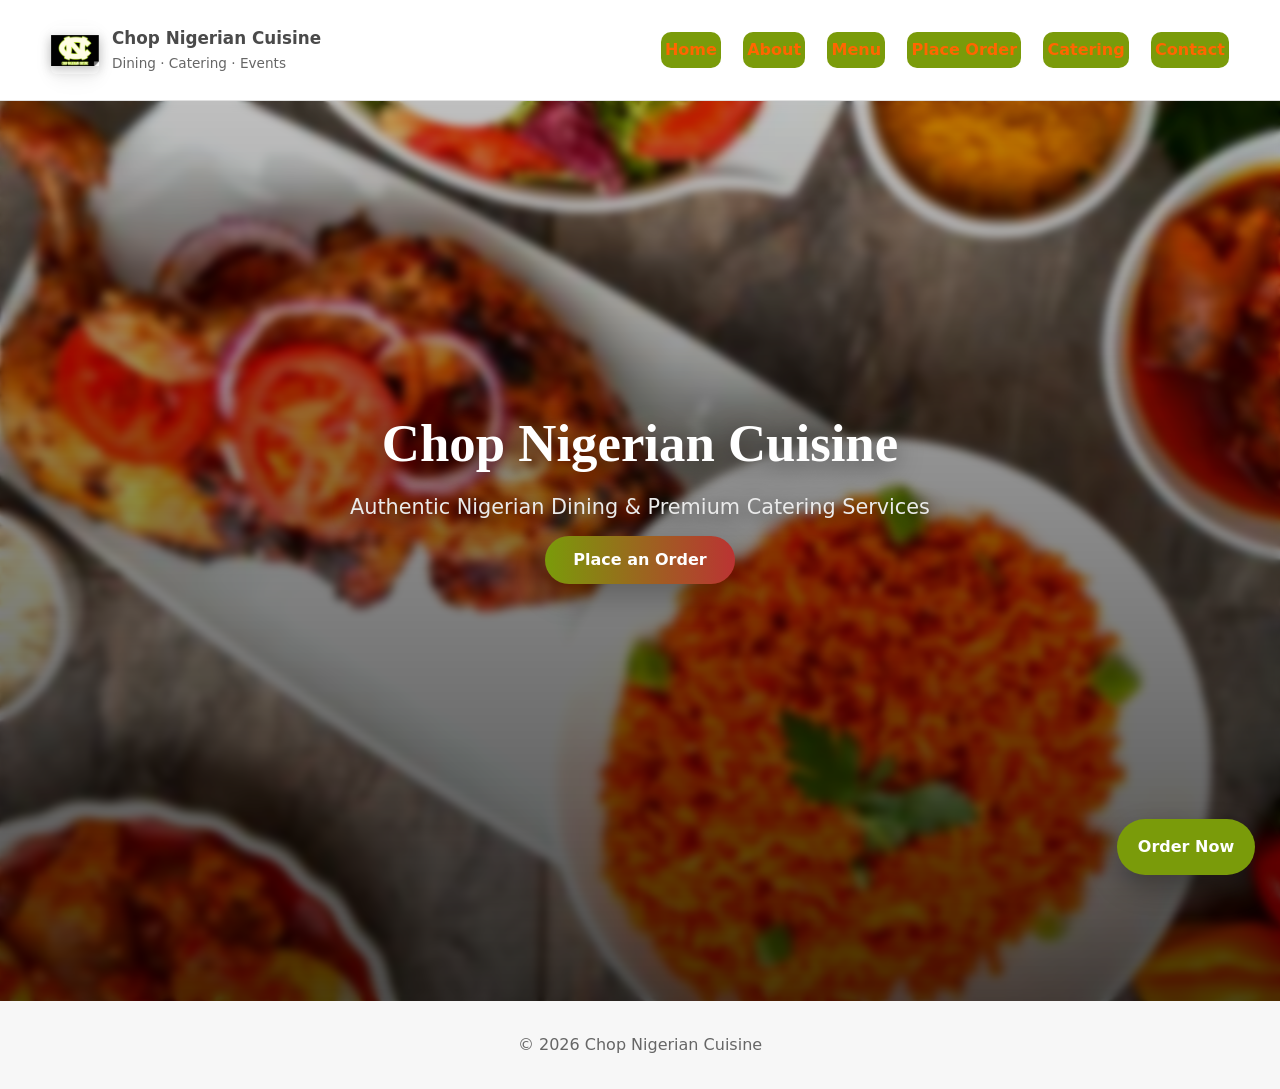
<file: Index.html>
<!doctype html>
<html lang="en">
<head>
  <meta charset="UTF-8" />
  <meta name="viewport" content="width=device-width, initial-scale=1.0" />
  <title>Chop Nigerian Cuisine</title>
  <link rel="stylesheet" href="style.css" />
</head>
<body>

<!-- HEADER -->
<header class="site-header">
  <div class="container">

    <a class="brand" href="index.html">
      <img 
        src="images/Stock6.png" 
        alt="Chop Nigerian Cuisine Logo"
        class="nav-logo"
      />
      <div class="brand-text">
        <strong>Chop Nigerian Cuisine</strong>
        <span>Dining · Catering · Events</span>
      </div>
    </a>

    <nav class="main-nav">
      <a class="nav-link active" href="index.html">Home</a>
      <a class="nav-link" href="about.html">About</a>
      <a class="nav-link" href="menu.html">Menu</a>
      <a class="nav-link" href="order.html">Place Order</a>
      <a class="nav-link" href="catering.html">Catering</a>
      <a class="nav-link" href="contact.html">Contact</a>
    </nav>
  </div>
</header>
<!-- ============================
     HERO SECTION WITH IMAGE TAG
============================= -->

<section class="hero-section">

  <!-- ⭐ THIS IS THE IMAGE TAG YOU REQUESTED -->
  <img
    src="images/stock3.webp"
    alt="Chop Nigerian Cuisine Food Image"
    class="hero-img"
  />

  <!-- Dark overlay -->
  <div class="hero-overlay"></div>

  <!-- Hero text / content -->
  <div class="hero-content container">
    <h1 class="title fade-in">Chop Nigerian Cuisine</h1>
    <p class="subtitle fade-in-delay">
      Authentic Nigerian Dining & Premium Catering Services
    </p>
    <a href="order.html" class="btn fade-in-btn">Place an Order</a>
  </div>

</section>

<!-- Floating button -->
<div class="fab" id="fab">Order Now</div>

<footer class="site-footer">
  <div class="container">
    © <span id="year"></span> Chop Nigerian Cuisine
  </div>
</footer>
<script src="script.js"></script>
</body>
</html>
</file>
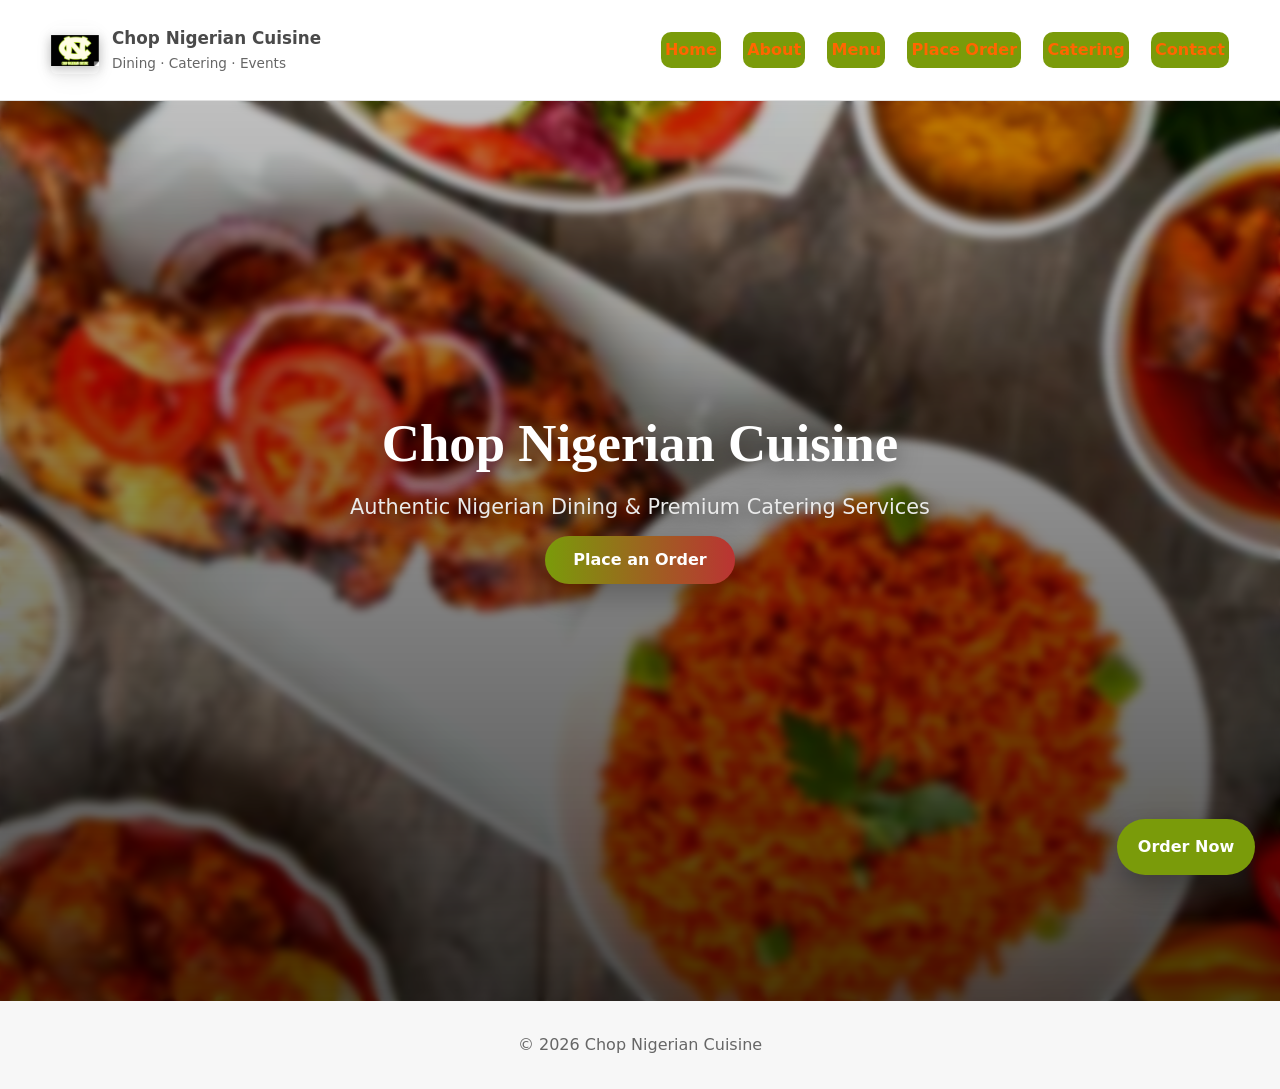
<file: index.html>
<!doctype html>
<html lang="en">
<head>
  <meta charset="UTF-8" />
  <meta name="viewport" content="width=device-width, initial-scale=1.0" />
  <title>Chop Nigerian Cuisine</title>
  <link rel="stylesheet" href="style.css" />
</head>
<body>

<!-- HEADER -->
<header class="site-header">
  <div class="container">

    <a class="brand" href="index.html">
      <img 
        src="images/Stock6.png" 
        alt="Chop Nigerian Cuisine Logo"
        class="nav-logo"
      />
      <div class="brand-text">
        <strong>Chop Nigerian Cuisine</strong>
        <span>Dining · Catering · Events</span>
      </div>
    </a>

     <!-- Hamburger button for mobile -->
    <button id="nav-toggle" class="nav-toggle">
      <span></span>
      <span></span>
      <span></span>
    </button>
    
    <nav class="main-nav">
      <a class="nav-link active" href="index.html">Home</a>
      <a class="nav-link" href="about.html">About</a>
      <a class="nav-link" href="menu.html">Menu</a>
      <a class="nav-link" href="order.html">Place Order</a>
      <a class="nav-link" href="catering.html">Catering</a>
      <a class="nav-link" href="contact.html">Contact</a>
    </nav>
  </div>
</header>
<!-- ============================
     HERO SECTION WITH IMAGE TAG
============================= -->

<section class="hero-section">

  <!-- ⭐ THIS IS THE IMAGE TAG YOU REQUESTED -->
  <img
    src="images/stock3.webp"
    alt="Chop Nigerian Cuisine Food Image"
    class="hero-img"
  />

  <!-- Dark overlay -->
  <div class="hero-overlay"></div>

  <!-- Hero text / content -->
  <div class="hero-content container">
    <h1 class="title fade-in">Chop Nigerian Cuisine</h1>
    <p class="subtitle fade-in-delay">
      Authentic Nigerian Dining & Premium Catering Services
    </p>
    <a href="order.html" class="btn fade-in-btn">Place an Order</a>
  </div>

</section>

<!-- Floating button -->
<div class="fab" id="fab">Order Now</div>

<footer class="site-footer">
  <div class="container">
    © <span id="year"></span> Chop Nigerian Cuisine
  </div>
</footer>
<script src="script.js"></script>
</body>
</html>
</file>
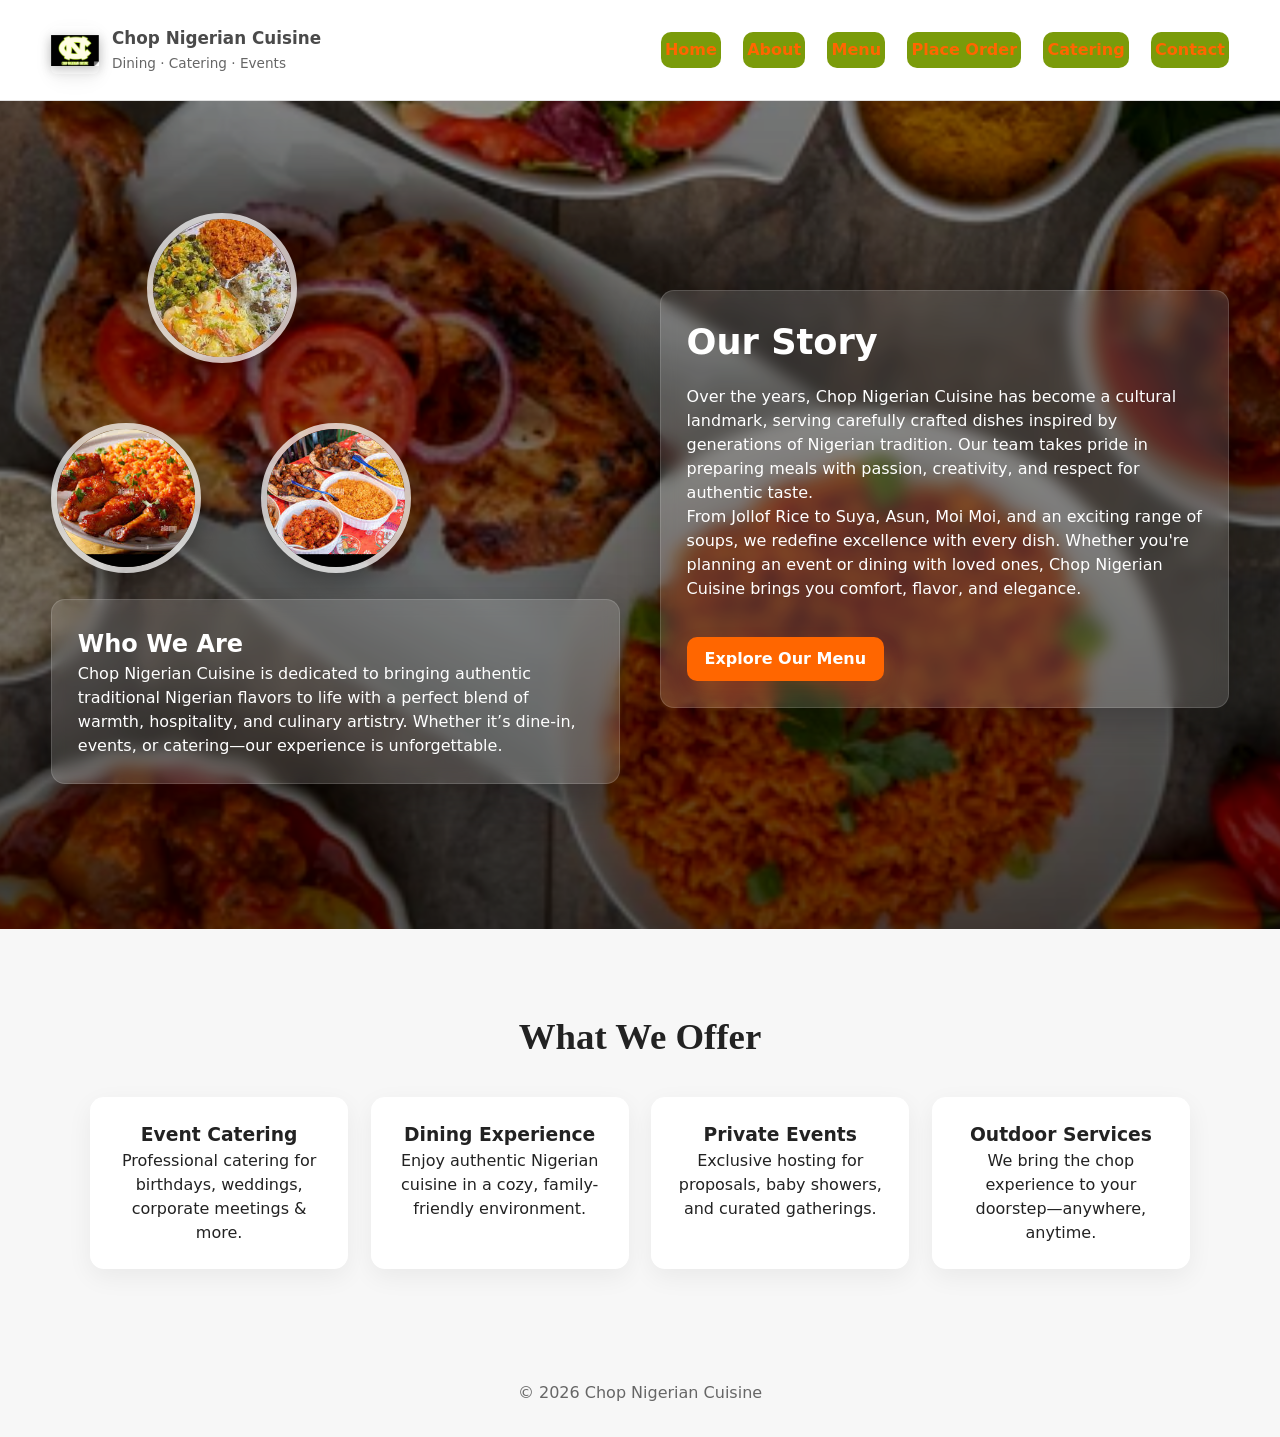
<file: About.html>
<!DOCTYPE html>
<html lang="en">
  <head>
    <meta charset="utf-8" />
    <meta name="viewport" content="width=device-width,initial-scale=1" />
    <title>About Us - Chop Nigerian Cuisine</title>
    <link rel="stylesheet" href="style.css" />
  </head>
  <body>

   <!-- HEADER -->
<header class="site-header">
  <div class="container">

    <a class="brand" href="index.html">
      <img 
        src="images/Stock6.png" 
        alt="Chop Nigerian Cuisine Logo"
        class="nav-logo"
      />
      <div class="brand-text">
        <strong>Chop Nigerian Cuisine</strong>
        <span>Dining · Catering · Events</span>
      </div>
    </a>

    <nav class="main-nav">
      <a class="nav-link " href="index.html">Home</a>
      <a class="nav-link active" href="about.html">About</a>
      <a class="nav-link" href="menu.html">Menu</a>
      <a class="nav-link" href="order.html">Place Order</a>
      <a class="nav-link" href="catering.html">Catering</a>
      <a class="nav-link" href="contact.html">Contact</a>
    </nav>

  </div>
</header>

    <!-- ============================
     ABOUT HERO SECTION
============================= -->
    <section class="about-hero">
      <!-- Background image from your flyer -->
      <div
        class="about-hero-bg parallax-bg"
        style="background-image: url('/images/stock3.webp')"
      ></div>

      <!-- Overlay -->
      <div class="about-hero-overlay"></div>

      <!-- Hero Content -->
      <div class="container about-hero-content">
        <div class="about-left">
          <!-- Rotating circular food collage -->
          <div class="food-collage">
            <img src="images/stock4.jpeg" class="circle-img circle-1" />
            <img src="images/stock5.jpeg" class="circle-img circle-2" />
            <img src="images/Stock1.jpeg" class="circle-img circle-3" />
          </div>

          <!-- About short intro box -->
          <div class="about-intro glass-card fade-in">
            <h2>Who We Are</h2>
            <p>
              Chop Nigerian Cuisine is dedicated to bringing authentic
              traditional Nigerian flavors to life with a perfect blend of
              warmth, hospitality, and culinary artistry. Whether it’s dine-in,
              events, or catering—our experience is unforgettable.
            </p>
          </div>
        </div>

        <!-- Right panel -->
        <div class="about-right glass-card fade-in-delay">
          <h1 class="about-title">Our Story</h1>
          <p>
            Over the years, Chop Nigerian Cuisine has become a cultural
            landmark, serving carefully crafted dishes inspired by generations
            of Nigerian tradition. Our team takes pride in preparing meals with
            passion, creativity, and respect for authentic taste.
          </p>

          <p>
            From Jollof Rice to Suya, Asun, Moi Moi, and an exciting range of
            soups, we redefine excellence with every dish. Whether you're
            planning an event or dining with loved ones, Chop Nigerian Cuisine
            brings you comfort, flavor, and elegance.
          </p>
          <br />
          <a href="menu.html" class="btn about-btn">Explore Our Menu</a>
        </div>
      </div>
    </section>

    <!-- ============================
     SERVICES SECTION
============================= -->
    <section class="services-section container fade-in-section">
      <h2 class="sec-title">What We Offer</h2>

      <div class="services-grid">
        <div class="service-card">
          <h3>Event Catering</h3>
          <p>
            Professional catering for birthdays, weddings, corporate meetings &
            more.
          </p>
        </div>

        <div class="service-card">
          <h3>Dining Experience</h3>
          <p>
            Enjoy authentic Nigerian cuisine in a cozy, family-friendly
            environment.
          </p>
        </div>

        <div class="service-card">
          <h3>Private Events</h3>
          <p>
            Exclusive hosting for proposals, baby showers, and curated
            gatherings.
          </p>
        </div>

        <div class="service-card">
          <h3>Outdoor Services</h3>
          <p>
            We bring the chop experience to your doorstep—anywhere, anytime.
          </p>
        </div>
      </div>
    </section>

    <footer class="site-footer">
      <div class="container">
        © <span id="year"></span> Chop Nigerian Cuisine
      </div>
    </footer>

    <script src="script.js"></script>
  </body>
</html>
</file>
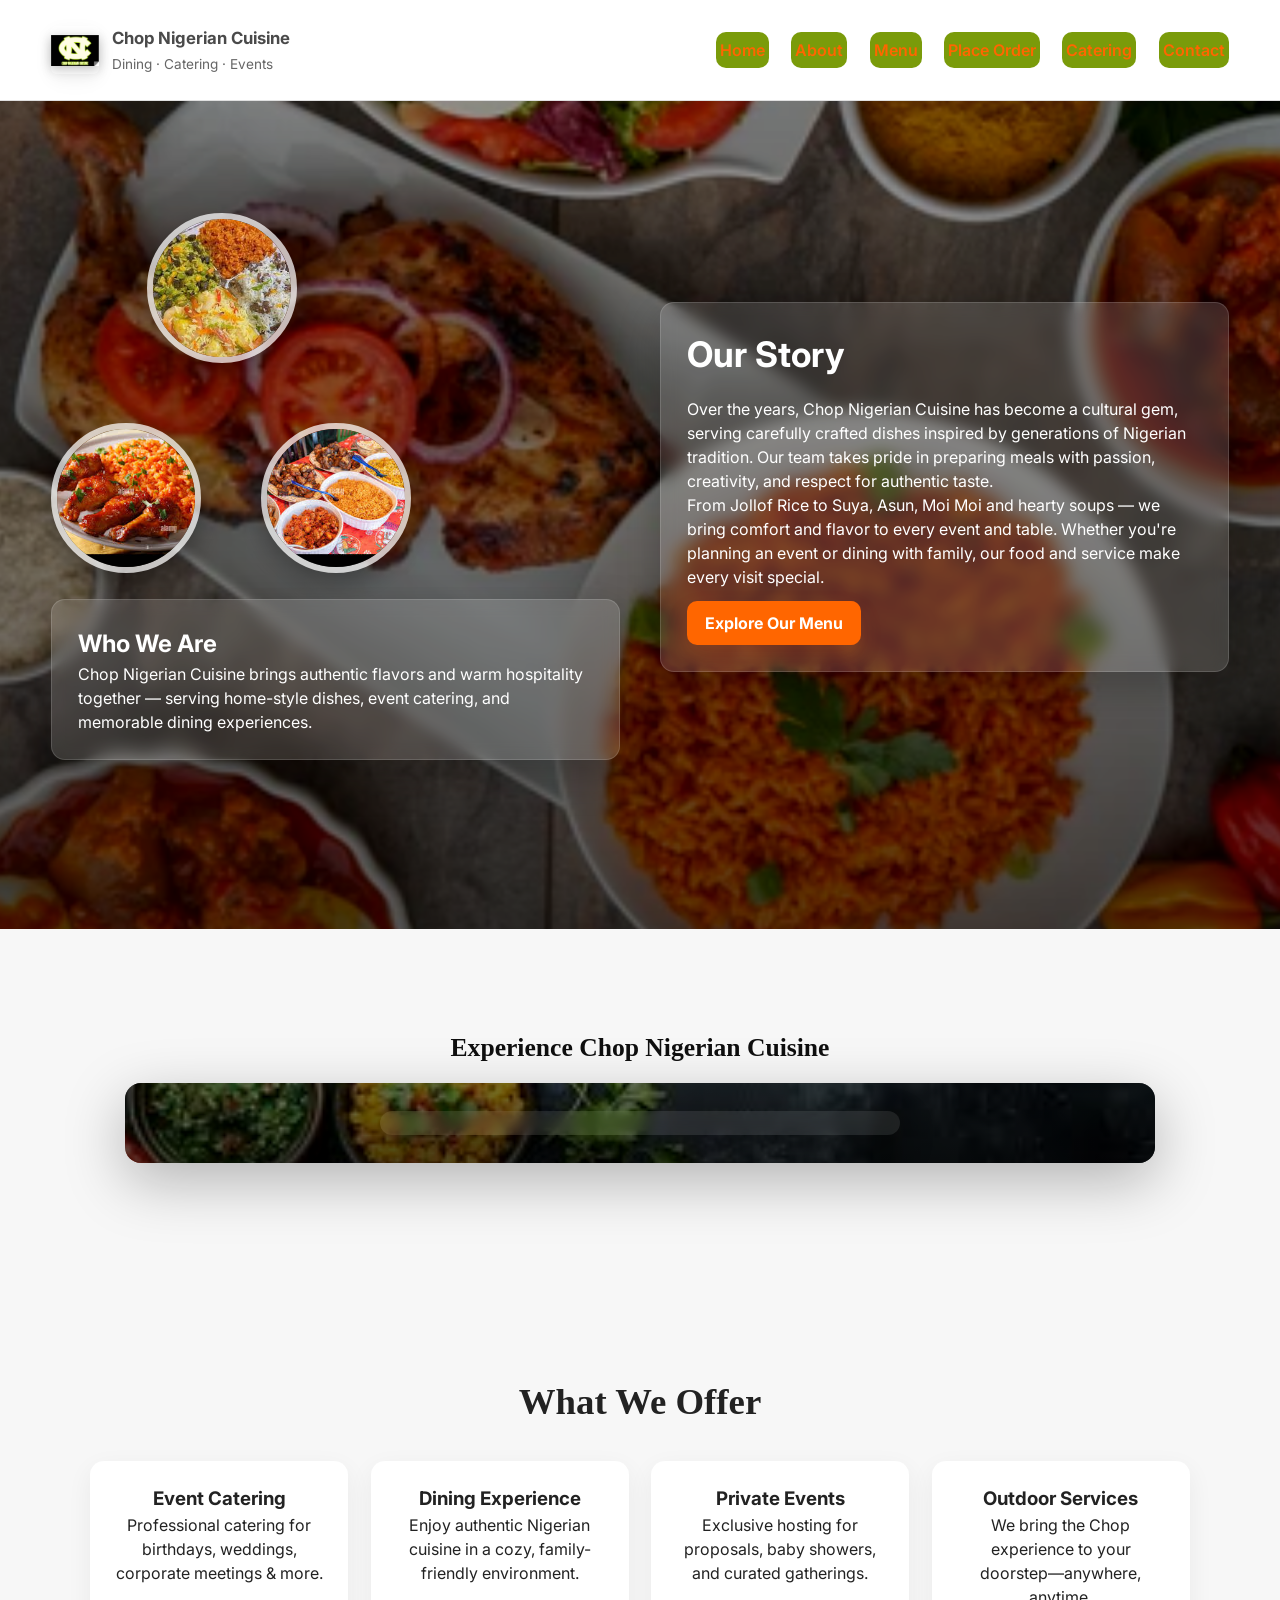
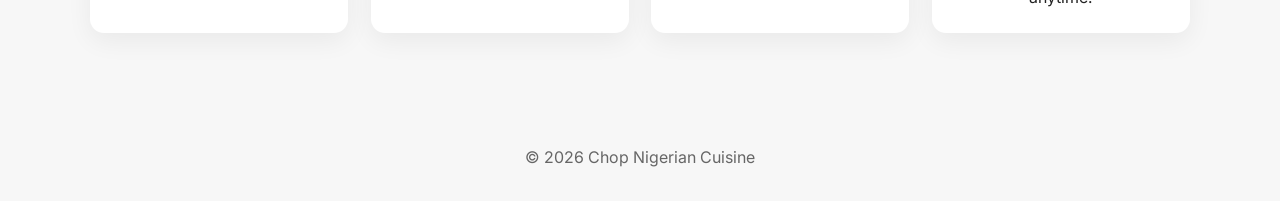
<file: about.html>
<!DOCTYPE html>
<html lang="en">
  <head>
    <meta charset="utf-8" />
    <meta name="viewport" content="width=device-width,initial-scale=1" />
    <title>About Us - Chop Nigerian Cuisine</title>

    <!-- Font (optional) -->
    <link href="https://fonts.googleapis.com/css2?family=Inter:wght@300;400;600;700;800&display=swap" rel="stylesheet">

    <!-- MAIN CSS -->
    <link rel="stylesheet" href="style.css" />

    <!-- Instagram embed script (async) -->
    <script async src="https://www.instagram.com/embed.js"></script>
  </head>
  <body>
    <!-- ============================
         HEADER / NAV
    =============================== -->
    <header class="site-header">
      <div class="container">
        <a class="brand" href="index.html">
          <img
            src="images/Stock6.png"
            alt="Chop Nigerian Cuisine Logo"
            class="nav-logo"
          />
          <div class="brand-text">
            <strong>Chop Nigerian Cuisine</strong>
            <span>Dining · Catering · Events</span>
          </div>
        </a>

        <!-- Mobile Menu Button -->
        <button id="nav-toggle" class="nav-toggle" aria-label="Toggle navigation">
          <span></span><span></span><span></span>
        </button>

        <nav class="main-nav">
          <a class="nav-link" href="index.html">Home</a>
          <a class="nav-link active" href="about.html">About</a>
          <a class="nav-link" href="menu.html">Menu</a>
          <a class="nav-link" href="order.html">Place Order</a>
          <a class="nav-link" href="catering.html">Catering</a>
          <a class="nav-link" href="contact.html">Contact</a>
        </nav>
      </div>
    </header>

    <!-- ============================
         ABOUT HERO
    =============================== -->
    <section class="about-hero">
      <div
        class="about-hero-bg parallax-bg"
        style="background-image: url('images/stock3.webp')"
        aria-hidden="true"
      ></div>

      <div class="about-hero-overlay" aria-hidden="true"></div>

      <div class="container about-hero-content">
        <!-- LEFT -->
        <div class="about-left">
          <!-- Floating Food Collage -->
          <div class="food-collage" aria-hidden="true">
            <img src="images/stock4.jpeg" class="circle-img circle-1" alt="">
            <img src="images/stock5.jpeg" class="circle-img circle-2" alt="">
            <img src="images/Stock1.jpeg" class="circle-img circle-3" alt="">
          </div>

          <!-- Intro Card -->
          <div class="about-intro glass-card fade-in">
            <h2>Who We Are</h2>
            <p>
              Chop Nigerian Cuisine brings authentic flavors and warm hospitality together — serving
              home-style dishes, event catering, and memorable dining experiences.
            </p>
          </div>
        </div>

        <!-- RIGHT -->
        <div class="about-right glass-card fade-in-delay">
          <h1 class="about-title">Our Story</h1>
          <p>
            Over the years, Chop Nigerian Cuisine has become a cultural gem, serving carefully crafted dishes
            inspired by generations of Nigerian tradition. Our team takes pride in preparing meals with passion,
            creativity, and respect for authentic taste.
          </p>
          <p>
            From Jollof Rice to Suya, Asun, Moi Moi and hearty soups — we bring comfort and flavor to every event
            and table. Whether you're planning an event or dining with family, our food and service make every
            visit special.
          </p>
          <a href="menu.html" class="btn about-btn">Explore Our Menu</a>
        </div>
      </div>
    </section>

    <!-- ============================
         INSTAGRAM VIDEO (PRO) 
    =============================== -->
    <section class="about-video-section container fade-in-section">
      <h2 class="sec-title">Experience Chop Nigerian Cuisine</h2>

      <div class="about-video-frame" aria-hidden="false">
        <div class="about-video-overlay" aria-hidden="true"></div>

        <div class="about-video-container">
          <!-- Instagram embed block -->
          <blockquote
            class="instagram-media"
            data-instgrm-permalink="https://www.instagram.com/reel/DRfArikjdjG/"
            data-instgrm-version="14"
            style="background:#FFF; border:0; margin:0 auto; max-width:540px;">
          </blockquote>
        </div>
      </div>
    </section>

    <!-- ============================
         SERVICES
    =============================== -->
    <section class="services-section container fade-in-section">
      <h2 class="sec-title">What We Offer</h2>

      <div class="services-grid">
        <div class="service-card">
          <h3>Event Catering</h3>
          <p>Professional catering for birthdays, weddings, corporate meetings & more.</p>
        </div>

        <div class="service-card">
          <h3>Dining Experience</h3>
          <p>Enjoy authentic Nigerian cuisine in a cozy, family-friendly environment.</p>
        </div>

        <div class="service-card">
          <h3>Private Events</h3>
          <p>Exclusive hosting for proposals, baby showers, and curated gatherings.</p>
        </div>

        <div class="service-card">
          <h3>Outdoor Services</h3>
          <p>We bring the Chop experience to your doorstep—anywhere, anytime.</p>
        </div>
      </div>
    </section>

    <!-- ============================
         FOOTER
    =============================== -->
    <footer class="site-footer">
      <div class="container">© <span id="year"></span> Chop Nigerian Cuisine</div>
    </footer>

    <!-- MAIN JS -->
    <script src="script.js"></script>
  </body>
</html>
</file>
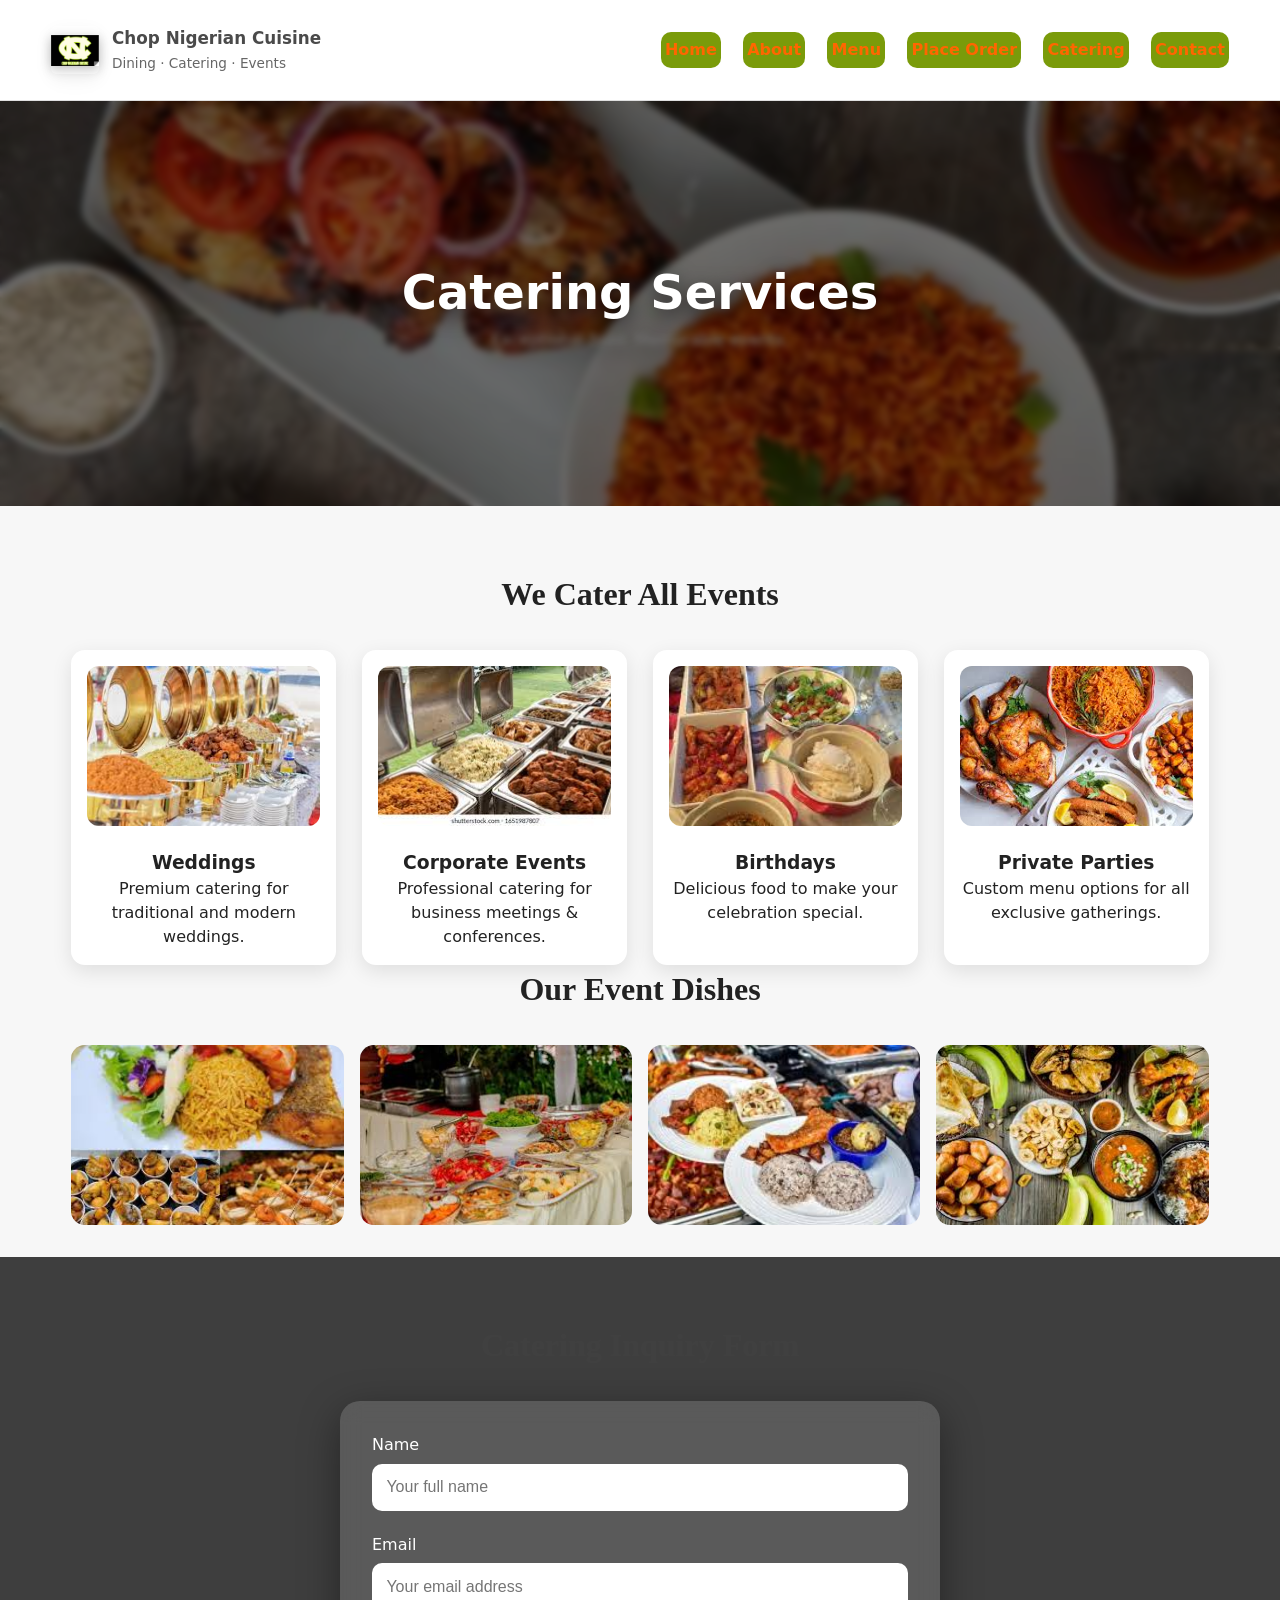
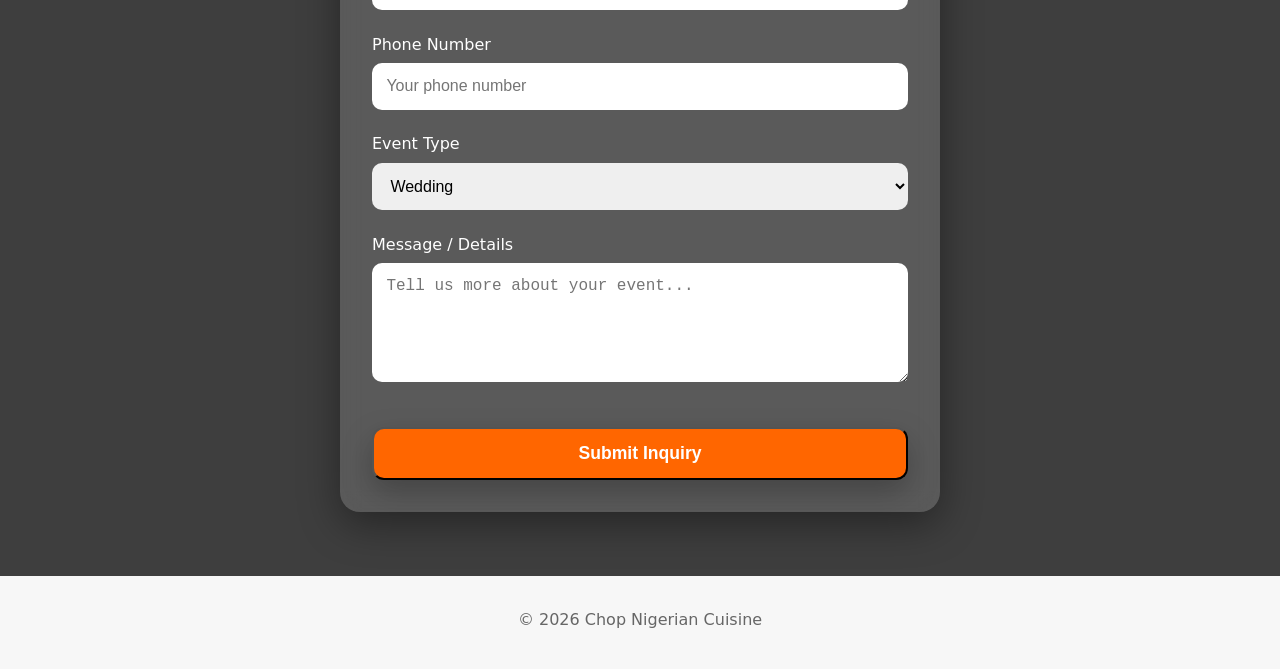
<file: Catering.html>
<!DOCTYPE html>
<html lang="en">
<head>
  <meta charset="UTF-8">
  <meta name="viewport" content="width=device-width, initial-scale=1.0">
  <title>Catering Services - Chop Nigerian Cuisine</title>
  <link rel="stylesheet" href="style.css">
</head>
<body>

<!-- NAVIGATION (with logo) -->
<header class="site-header">
  <div class="container">

    <a class="brand" href="index.html">
      <img 
        src="images/Stock6.png" 
        alt="Chop Nigerian Cuisine Logo"
        class="nav-logo"
      />
      <div class="brand-text">
        <strong>Chop Nigerian Cuisine</strong>
        <span>Dining · Catering · Events</span>
      </div>
    </a>

    <nav class="main-nav">
      <a class="nav-link" href="index.html">Home</a>
      <a class="nav-link" href="about.html">About</a>
      <a class="nav-link" href="menu.html">Menu</a>
      <a class="nav-link" href="order.html">Place Order</a>
      <a class="nav-link" href="catering.html">Catering</a>
      <a class="nav-link active" href="contact.html">Contact</a>
    </nav>
    </div>
    </header>

<!-- ============================
       CATERING HERO SECTION
============================= -->
<section class="catering-hero">
  <div class="catering-overlay"></div>
  <h1>Catering Services</h1>
  <p>Exceptional food. Memorable events.</p>
</section>

<!-- ============================
       CATERING FEATURES
============================= -->
<section class="catering-services container">

  <h2 class="section-title">We Cater All Events</h2>

  <div class="cater-grid">

    <div class="cater-card fade-in">
      <img src="images/Wedding1.jpeg">
      <h3>Weddings</h3>
      <p>Premium catering for traditional and modern weddings.</p>
    </div>

    <div class="cater-card fade-in">
      <img src="images/Cooperate1.jpeg">
      <h3>Corporate Events</h3>
      <p>Professional catering for business meetings & conferences.</p>
    </div>

    <div class="cater-card fade-in">
      <img src="images/Birthday1.jpeg">
      <h3>Birthdays</h3>
      <p>Delicious food to make your celebration special.</p>
    </div>

    <div class="cater-card fade-in">
      <img src="images/Parties.jpeg">
      <h3>Private Parties</h3>
      <p>Custom menu options for all exclusive gatherings.</p>
    </div>

  </div>

</section>

<!-- ============================
       CATERING GALLERY
============================= -->
<section class="catering-gallery container">

  <h2 class="section-title">Our Event Dishes</h2>

  <div class="gallery-grid">
    <img src="images/gallary1.jpeg" class="gallery-img">
    <img src="images/gallary2.jpeg" class="gallery-img">
    <img src="images/gallary3.jpeg" class="gallery-img">
    <img src="images/gallary4.jpeg" class="gallery-img">
  </div>

</section>


<!-- ============================
       CATERING INQUIRY FORM
============================= -->
<section class="catering-form-section">
  <div class="container">

    <h2 class="section-title white">Catering Inquiry Form</h2>

    <form class="catering-form" action="https://api.web3forms.com/submit" method="POST">

      <!-- REQUIRED Web3Forms access key -->
      <input type="hidden" name="access_key" value="12adf2c9-0aee-4e71-bb32-f13aca7a9bd1">

      <!-- Email subject -->
      <input type="hidden" name="subject" value="New Catering Inquiry from Chop Nigerian Cuisine">

      <!-- Website identity -->
      <input type="hidden" name="from_name" value="Chop Nigerian Cuisine Website">

      <div class="form-group">
        <label>Name</label>
        <input name="name" type="text" placeholder="Your full name" required>
      </div>

      <div class="form-group">
        <label>Email</label>
        <input name="email" type="email" placeholder="Your email address" required>
      </div>

      <div class="form-group">
        <label>Phone Number</label>
        <input name="phone" type="text" placeholder="Your phone number" required>
      </div>

      <div class="form-group">
        <label>Event Type</label>
        <select name="event_type" required>
          <option value="Wedding">Wedding</option>
          <option value="Birthday Party">Birthday Party</option>
          <option value="Corporate Event">Corporate Event</option>
          <option value="Private Gathering">Private Gathering</option>
        </select>
      </div>

      <div class="form-group">
        <label>Message / Details</label>
        <textarea name="message" placeholder="Tell us more about your event..." rows="5"></textarea>
      </div>

      <button class="btn form-btn" type="submit">Submit Inquiry</button>

    </form>

  </div>
</section>



<footer class="site-footer">
  <div class="container">
    © <span id="year"></span> Chop Nigerian Cuisine
  </div>
</footer>

<script src="script.js"></script>
</body>
</html>
</file>
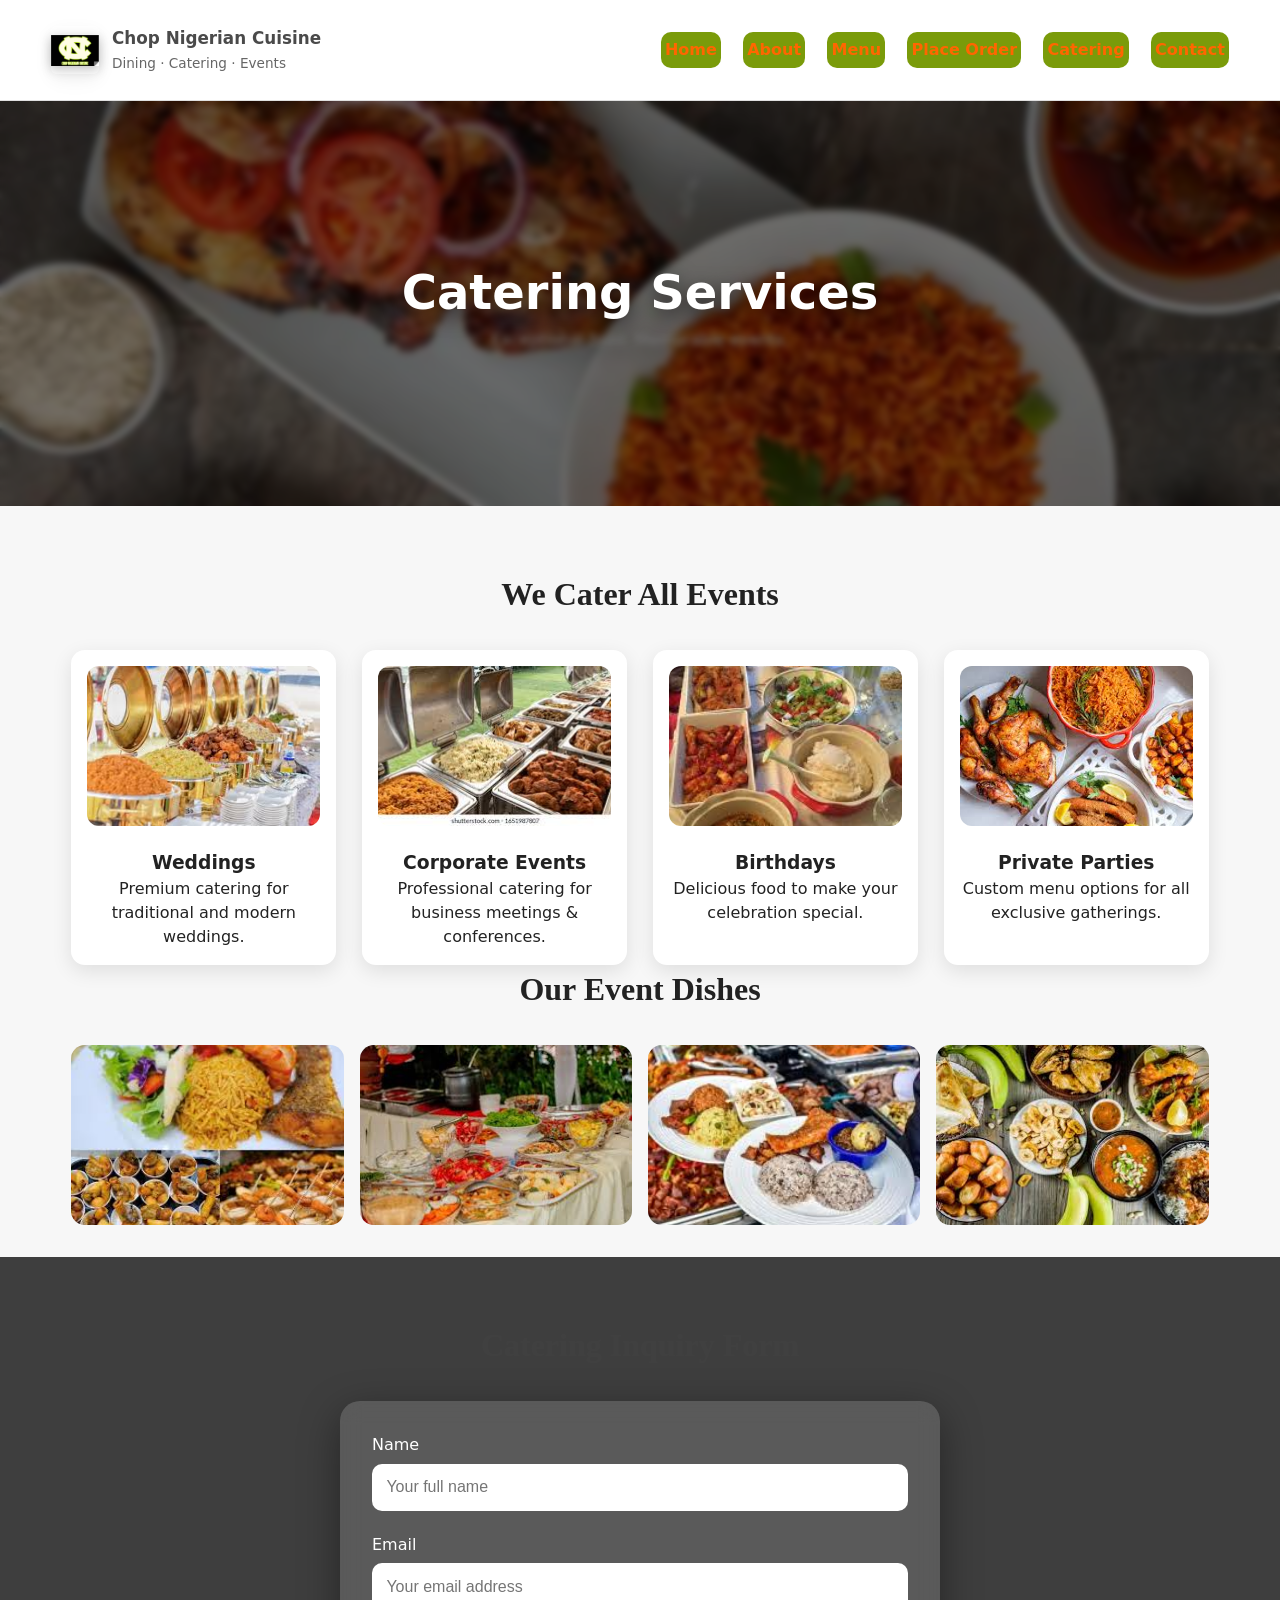
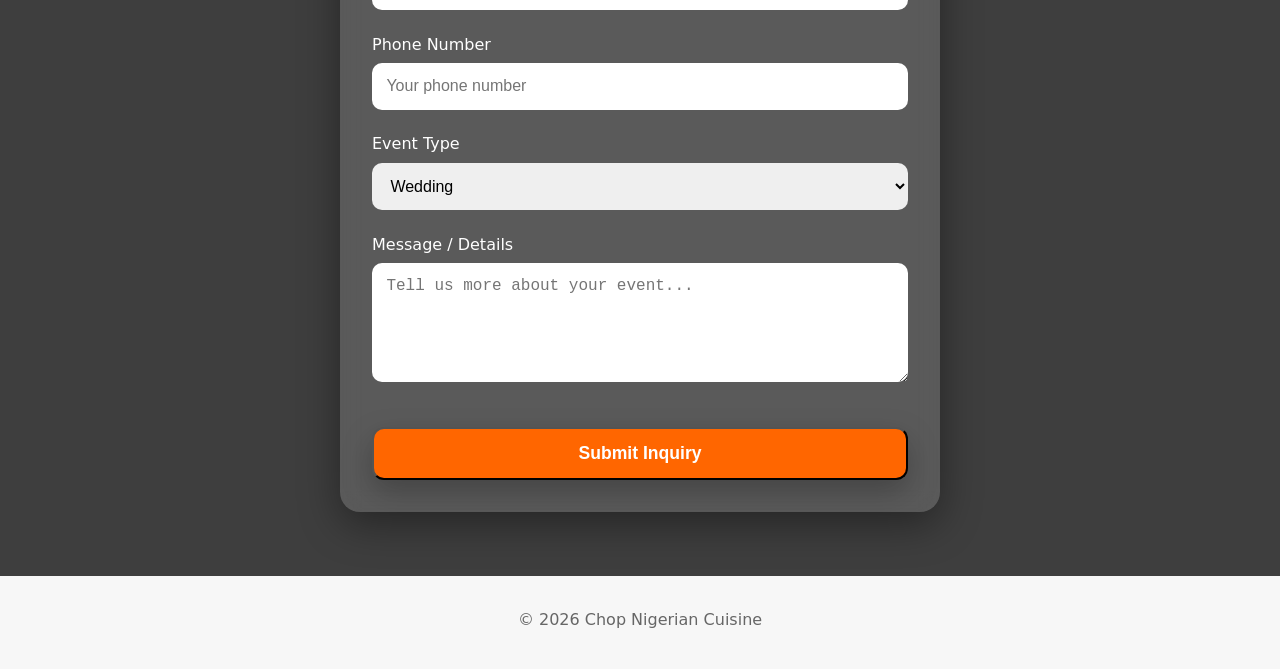
<file: catering.html>
<!DOCTYPE html>
<html lang="en">
<head>
  <meta charset="UTF-8">
  <meta name="viewport" content="width=device-width, initial-scale=1.0">
  <title>Catering Services - Chop Nigerian Cuisine</title>
  <link rel="stylesheet" href="style.css">
</head>
<body>

<!-- NAVIGATION (with logo) -->
<header class="site-header">
  <div class="container">

    <a class="brand" href="index.html">
      <img 
        src="images/Stock6.png" 
        alt="Chop Nigerian Cuisine Logo"
        class="nav-logo"
      />
      <div class="brand-text">
        <strong>Chop Nigerian Cuisine</strong>
        <span>Dining · Catering · Events</span>
      </div>
    </a>
    
  <!-- Hamburger button for mobile -->
    <button id="nav-toggle" class="nav-toggle">
      <span></span>
      <span></span>
      <span></span>
    </button>

    <nav class="main-nav">
      <a class="nav-link" href="index.html">Home</a>
      <a class="nav-link" href="about.html">About</a>
      <a class="nav-link" href="menu.html">Menu</a>
      <a class="nav-link" href="order.html">Place Order</a>
      <a class="nav-link active" href="catering.html">Catering</a>
      <a class="nav-link" href="contact.html">Contact</a>
    </nav>
    </div>
    </header>

<!-- ============================
       CATERING HERO SECTION
============================= -->
<section class="catering-hero">
  <div class="catering-overlay"></div>
  <h1>Catering Services</h1>
  <p>Exceptional food. Memorable events.</p>
</section>

<!-- ============================
       CATERING FEATURES
============================= -->
<section class="catering-services container">

  <h2 class="section-title">We Cater All Events</h2>

  <div class="cater-grid">

    <div class="cater-card fade-in">
      <img src="images/Wedding1.jpeg">
      <h3>Weddings</h3>
      <p>Premium catering for traditional and modern weddings.</p>
    </div>

    <div class="cater-card fade-in">
      <img src="images/Cooperate1.jpeg">
      <h3>Corporate Events</h3>
      <p>Professional catering for business meetings & conferences.</p>
    </div>

    <div class="cater-card fade-in">
      <img src="images/Birthday1.jpeg">
      <h3>Birthdays</h3>
      <p>Delicious food to make your celebration special.</p>
    </div>

    <div class="cater-card fade-in">
      <img src="images/Parties.jpeg">
      <h3>Private Parties</h3>
      <p>Custom menu options for all exclusive gatherings.</p>
    </div>

  </div>

</section>

<!-- ============================
       CATERING GALLERY
============================= -->
<section class="catering-gallery container">

  <h2 class="section-title">Our Event Dishes</h2>

  <div class="gallery-grid">
    <img src="images/gallary1.jpeg" class="gallery-img">
    <img src="images/gallary2.jpeg" class="gallery-img">
    <img src="images/gallary3.jpeg" class="gallery-img">
    <img src="images/gallary4.jpeg" class="gallery-img">
  </div>

</section>


<!-- ============================
       CATERING INQUIRY FORM
============================= -->
<section class="catering-form-section">
  <div class="container">

    <h2 class="section-title white">Catering Inquiry Form</h2>

    <form class="catering-form" action="https://api.web3forms.com/submit" method="POST">

      <!-- REQUIRED Web3Forms access key -->
      <input type="hidden" name="access_key" value="12adf2c9-0aee-4e71-bb32-f13aca7a9bd1">

      <!-- Email subject -->
      <input type="hidden" name="subject" value="New Catering Inquiry from Chop Nigerian Cuisine">

      <!-- Website identity -->
      <input type="hidden" name="from_name" value="Chop Nigerian Cuisine Website">

      <div class="form-group">
        <label>Name</label>
        <input name="name" type="text" placeholder="Your full name" required>
      </div>

      <div class="form-group">
        <label>Email</label>
        <input name="email" type="email" placeholder="Your email address" required>
      </div>

      <div class="form-group">
        <label>Phone Number</label>
        <input name="phone" type="text" placeholder="Your phone number" required>
      </div>

      <div class="form-group">
        <label>Event Type</label>
        <select name="event_type" required>
          <option value="Wedding">Wedding</option>
          <option value="Birthday Party">Birthday Party</option>
          <option value="Corporate Event">Corporate Event</option>
          <option value="Private Gathering">Private Gathering</option>
        </select>
      </div>

      <div class="form-group">
        <label>Message / Details</label>
        <textarea name="message" placeholder="Tell us more about your event..." rows="5"></textarea>
      </div>

      <button class="btn form-btn" type="submit">Submit Inquiry</button>

    </form>

  </div>
</section>



<footer class="site-footer">
  <div class="container">
    © <span id="year"></span> Chop Nigerian Cuisine
  </div>
</footer>

<script src="script.js"></script>
</body>
</html>
</file>
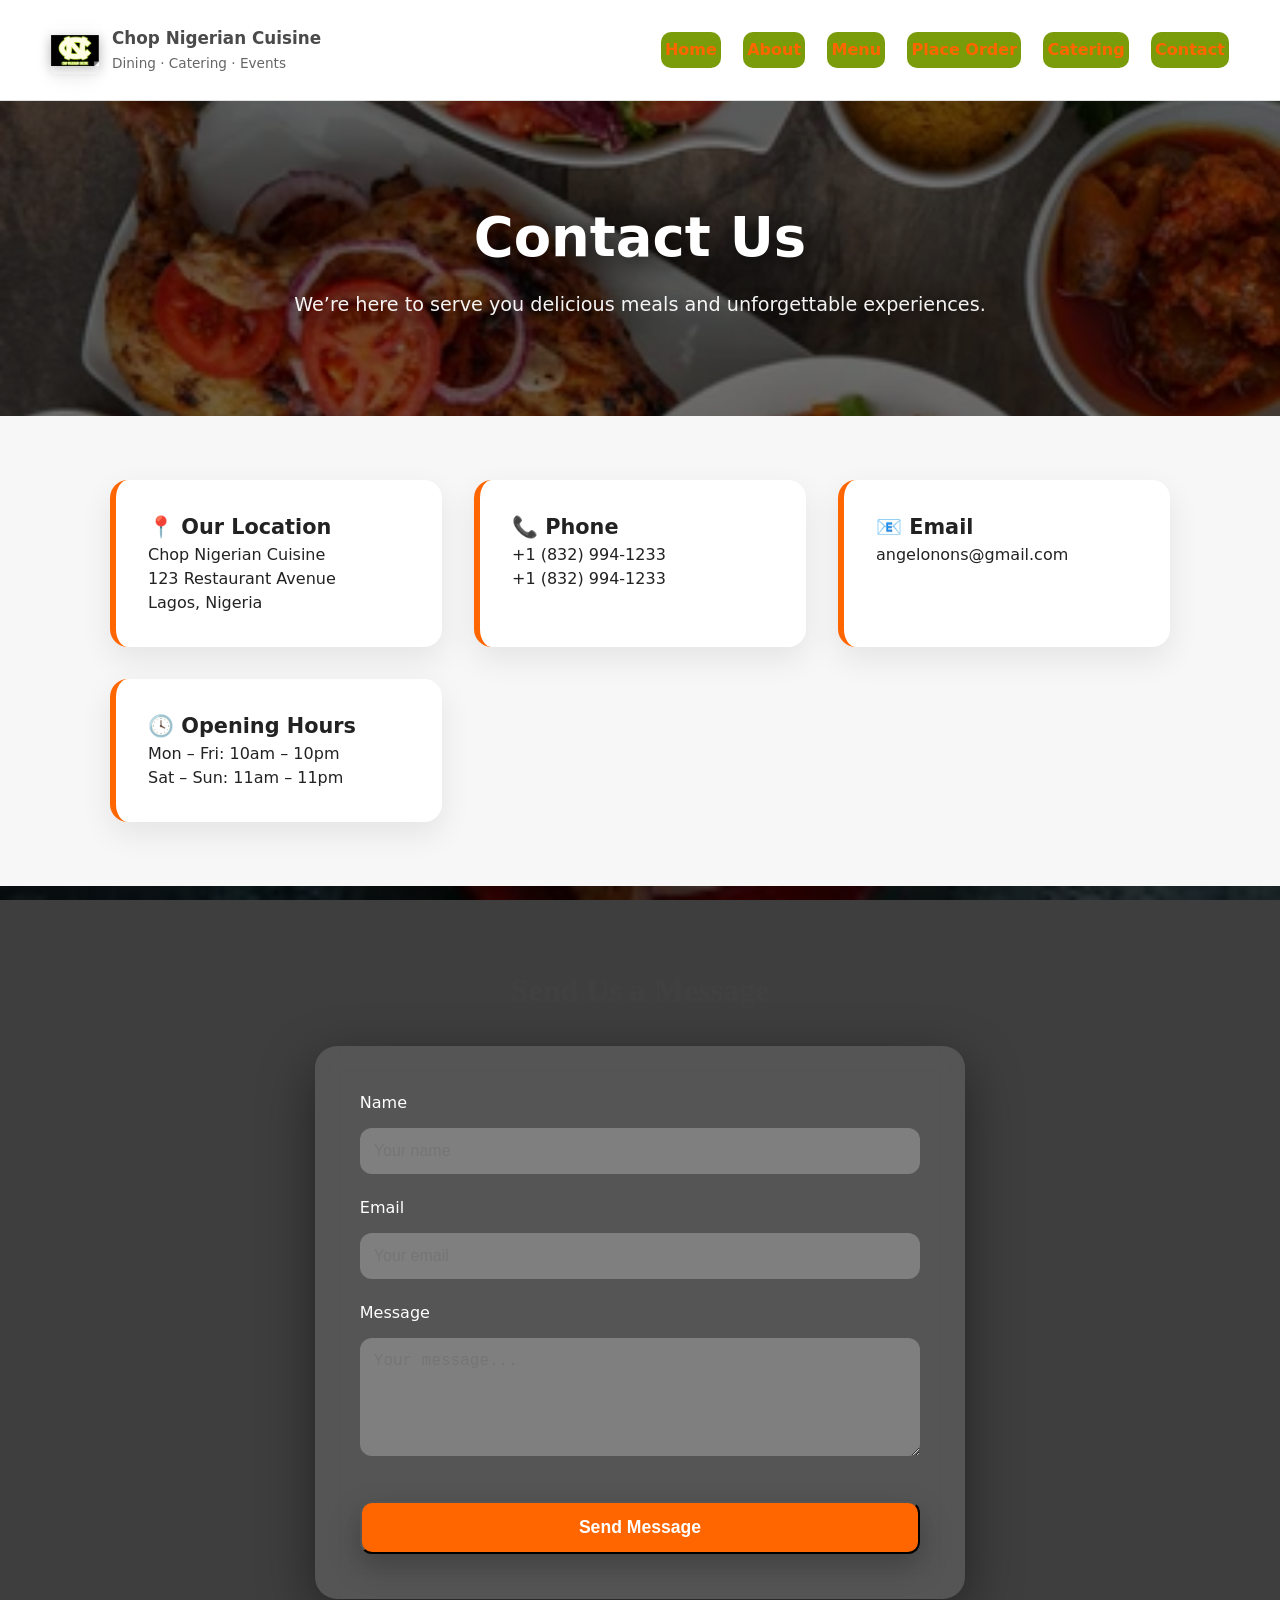
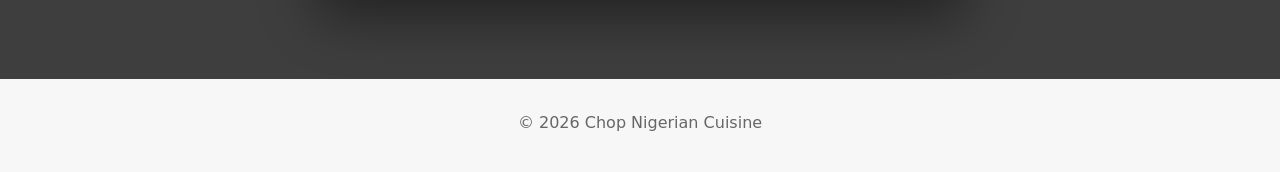
<file: Contact.html>
<!DOCTYPE html>
<html lang="en">
<head>
  <meta charset="UTF-8">
  <meta name="viewport" content="width=device-width, initial-scale=1.0">
  <title>Contact Us - Chop Nigerian Cuisine</title>
  <link rel="stylesheet" href="style.css">
</head>

<body>

<!-- HEADER -->
<header class="site-header">
  <div class="container">

    <a class="brand" href="index.html">
      <img 
        src="images/Stock6.png" 
        alt="Chop Nigerian Cuisine Logo"
        class="nav-logo"
      />
      <div class="brand-text">
        <strong>Chop Nigerian Cuisine</strong>
        <span>Dining · Catering · Events</span>
      </div>
    </a>

    <nav class="main-nav">
      <a class="nav-link" href="index.html">Home</a>
      <a class="nav-link" href="about.html">About</a>
      <a class="nav-link" href="menu.html">Menu</a>
      <a class="nav-link" href="order.html">Place Order</a>
      <a class="nav-link" href="catering.html">Catering</a>
      <a class="nav-link active" href="contact.html">Contact</a>
    </nav>
  </div>
</header>


<!-- CONTACT HERO -->
<section class="contact-hero">
  <h1>Contact Us</h1>
  <p>We’re here to serve you delicious meals and unforgettable experiences.</p>
</section>

<!-- CONTACT INFO -->
<section class="contact-info container">

  <div class="contact-card fade-in">
    <h3>📍 Our Location</h3>
    <p>Chop Nigerian Cuisine</p>
    <p>123 Restaurant Avenue</p>
    <p>Lagos, Nigeria</p>
  </div>

  <div class="contact-card fade-in">
    <h3>📞 Phone</h3>
    <p>+1 (832) 994-1233</p>
    <p>+1 (832) 994-1233</p>
  </div>

  <div class="contact-card fade-in">
    <h3>📧 Email</h3>
    <p>angelonons@gmail.com</p>
  </div>

  <div class="contact-card fade-in">
    <h3>🕓 Opening Hours</h3>
    <p>Mon – Fri: 10am – 10pm</p>
    <p>Sat – Sun: 11am – 11pm</p>
  </div>

</section>

<!-- CONTACT FORM -->
<section class="contact-form-section">
  <div class="container">

    <h2 class="section-title white">Send Us a Message</h2>

    <form class="contact-form" action="https://api.web3forms.com/submit" method="POST">
      
      <input type="hidden" name="access_key" value="12adf2c9-0aee-4e71-bb32-f13aca7a9bd1">
      <input type="hidden" name="subject" value="New Contact Message from Chop Nigerian Cuisine">
      <input type="hidden" name="from_name" value="Chop Nigerian Cuisine Website">

      <div class="form-group">
        <label>Name</label>
        <input type="text" name="name" placeholder="Your name" required>
      </div>

      <div class="form-group">
        <label>Email</label>
        <input type="email" name="email" placeholder="Your email" required>
      </div>

      <div class="form-group">
        <label>Message</label>
        <textarea name="message" placeholder="Your message..." rows="5" required></textarea>
      </div>

      <button class="btn form-btn">Send Message</button>

    </form>

  </div>
</section>

<!-- FOOTER -->
<footer class="site-footer">
  <div class="container">
    © <span id="year"></span> Chop Nigerian Cuisine
  </div>
</footer>

<script src="script.js"></script>

</body>
</html>
</file>
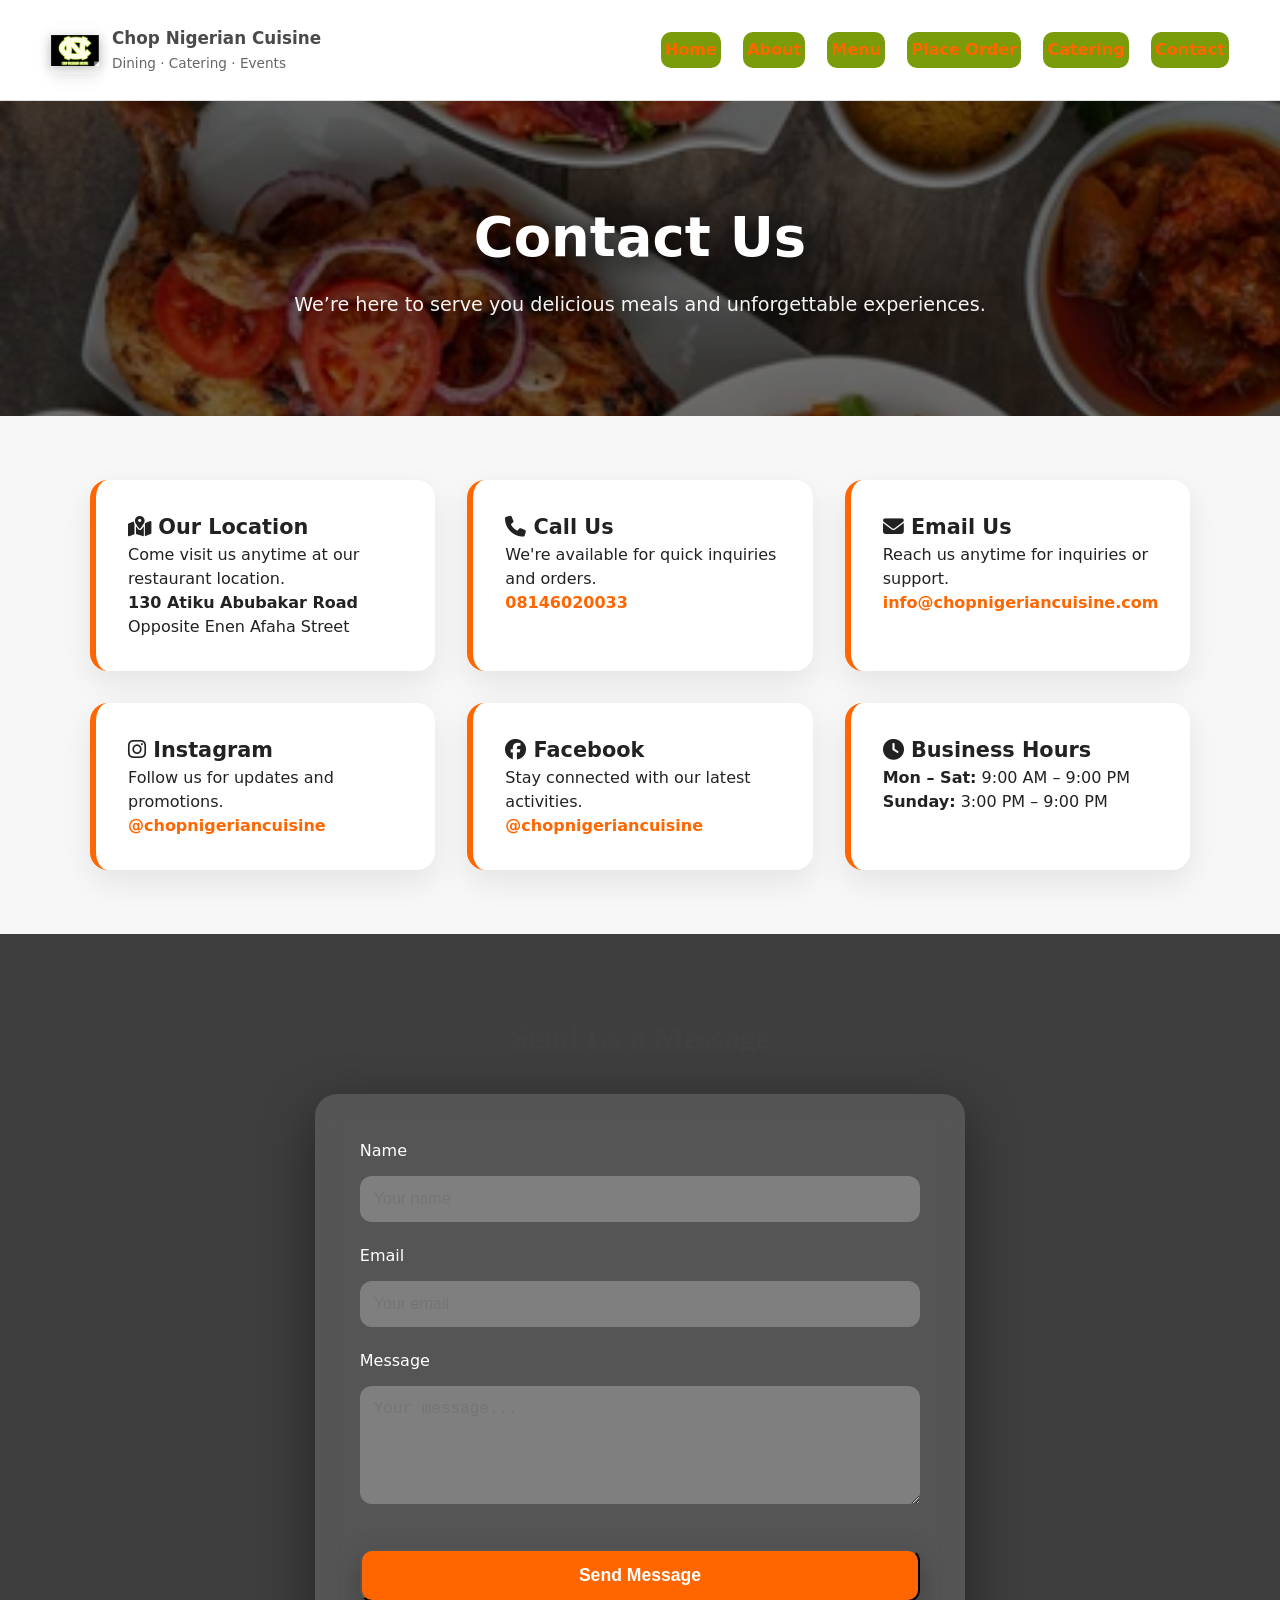
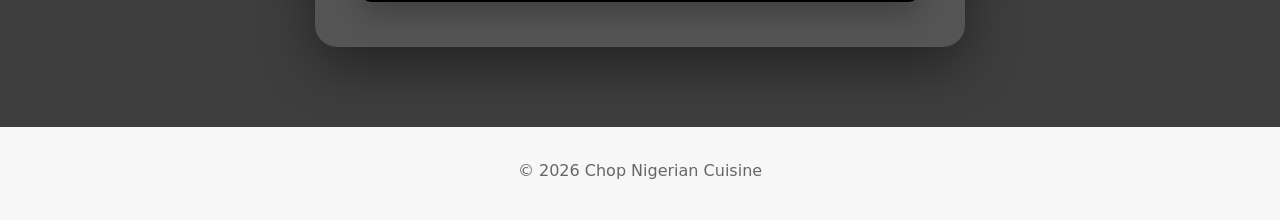
<file: contact.html>
<!DOCTYPE html>
<html lang="en">
  <head>
    <meta charset="UTF-8" />
    <meta name="viewport" content="width=device-width, initial-scale=1.0" />
    <title>Contact Us - Chop Nigerian Cuisine</title>

    <!-- Icons -->
    <link
      rel="stylesheet"
      href="https://cdnjs.cloudflare.com/ajax/libs/font-awesome/6.5.0/css/all.min.css"
    />

    <!-- Main CSS -->
    <link rel="stylesheet" href="style.css" />
  </head>

  <body>
    <!-- =============================
         NAVBAR
============================= -->
    <header class="site-header">
      <div class="container">
        <a class="brand" href="index.html">
          <img
            src="images/Stock6.png"
            alt="Chop Nigerian Cuisine Logo"
            class="nav-logo"
          />
          <div class="brand-text">
            <strong>Chop Nigerian Cuisine</strong>
            <span>Dining · Catering · Events</span>
          </div>
        </a>

        <button id="nav-toggle" class="nav-toggle">
          <span></span><span></span><span></span>
        </button>

        <nav class="main-nav">
          <a class="nav-link" href="index.html">Home</a>
          <a class="nav-link" href="about.html">About</a>
          <a class="nav-link" href="menu.html">Menu</a>
          <a class="nav-link" href="order.html">Place Order</a>
          <a class="nav-link" href="catering.html">Catering</a>
          <a class="nav-link active" href="contact.html">Contact</a>
        </nav>
      </div>
    </header>

    <!-- =============================
        CONTACT HERO
============================= -->
    <section class="contact-hero">
      <h1>Contact Us</h1>
      <p>
        We’re here to serve you delicious meals and unforgettable experiences.
      </p>
    </section>

    <!-- =============================
      CONTACT INFORMATION
============================= -->
    <section class="contact-info">

      <!-- ADDRESS CARD -->
      <div class="contact-card">
        <h3><i class="fa-solid fa-map-location-dot"></i> Our Location</h3>
        <p>Come visit us anytime at our restaurant location.</p>
        <p>
          <strong>130 Atiku Abubakar Road</strong><br />
          Opposite Enen Afaha Street
        </p>
      </div>

      <!-- PHONE NUMBER -->
      <div class="contact-card">
        <h3><i class="fa-solid fa-phone"></i> Call Us</h3>
        <p>We're available for quick inquiries and orders.</p>
        <a href="tel:08146020033"><strong>08146020033</strong></a>
      </div>

      <!-- EMAIL -->
      <div class="contact-card">
        <h3><i class="fa-solid fa-envelope"></i> Email Us</h3>
        <p>Reach us anytime for inquiries or support.</p>
        <a href="info@chopnigeriancuisine.com ">info@chopnigeriancuisine.com </a>
      </div>

      <!-- INSTAGRAM -->
      <div class="contact-card">
        <h3><i class="fa-brands fa-instagram"></i> Instagram</h3>
        <p>Follow us for updates and promotions.</p>
        <a href="https://instagram.com/chopnigeriancuisine" target="_blank">
          @chopnigeriancuisine
        </a>
      </div>

      <!-- FACEBOOK -->
      <div class="contact-card">
        <h3><i class="fa-brands fa-facebook"></i> Facebook</h3>
        <p>Stay connected with our latest activities.</p>
        <a href="https://facebook.com/chopnigeriancuisine" target="_blank">
          @chopnigeriancuisine
        </a>
      </div>

      <!-- BUSINESS HOURS -->
      <div class="contact-card">
        <h3><i class="fa-solid fa-clock"></i> Business Hours</h3>
        <p><strong>Mon – Sat:</strong> 9:00 AM – 9:00 PM</p>
        <p><strong>Sunday:</strong> 3:00 PM – 9:00 PM</p>
      </div>

    </section>

    <!-- =============================
        CONTACT FORM
============================= -->
    <section class="contact-form-section">
      <div class="container">
        <h2 class="section-title white">Send Us a Message</h2>

        <form
          class="contact-form"
          action="https://api.web3forms.com/submit"
          method="POST"
        >
          <input
            type="hidden"
            name="access_key"
            value="12adf2c9-0aee-4e71-bb32-f13aca7a9bd1"
          />
          <input
            type="hidden"
            name="subject"
            value="New Contact Message from Chop Nigerian Cuisine"
          />
          <input
            type="hidden"
            name="from_name"
            value="Chop Nigerian Cuisine Website"
          />

          <div class="form-group">
            <label>Name</label>
            <input type="text" name="name" placeholder="Your name" required />
          </div>

          <div class="form-group">
            <label>Email</label>
            <input
              type="email"
              name="email"
              placeholder="Your email"
              required
            />
          </div>

          <div class="form-group">
            <label>Message</label>
            <textarea
              name="message"
              placeholder="Your message..."
              rows="5"
              required
            ></textarea>
          </div>

          <button class="btn form-btn" type="submit">Send Message</button>
        </form>
      </div>
    </section>

    <!-- =============================
             FOOTER
============================= -->
    <footer class="site-footer">
      <div class="container">
        © <span id="year"></span> Chop Nigerian Cuisine
      </div>
    </footer>

    <script src="script.js"></script>
  </body>
</html>
</file>
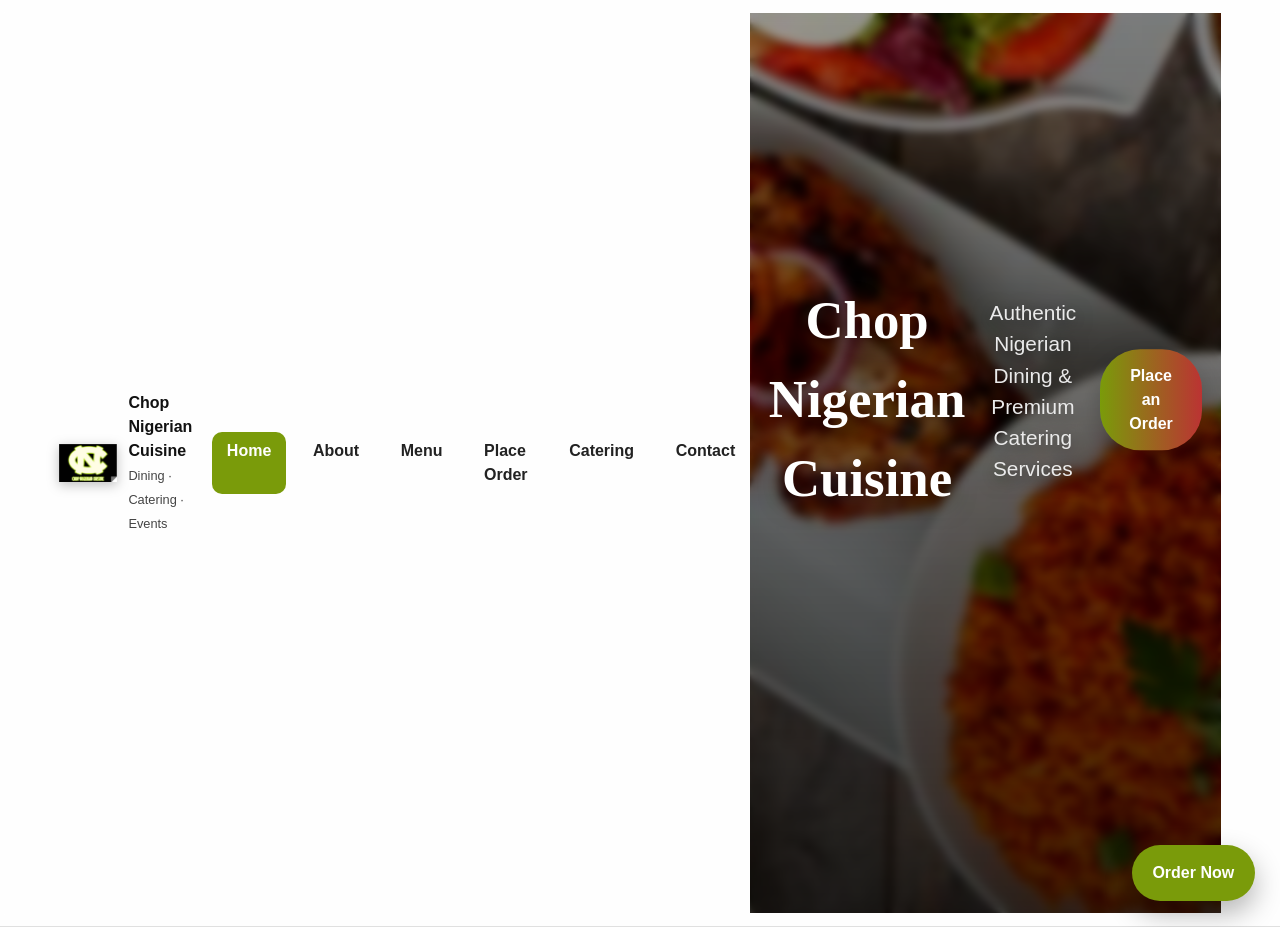
<file: Home.html>
<!doctype html>
<html lang="en">
<head>
  <meta charset="UTF-8" />
  <meta name="viewport" content="width=device-width, initial-scale=1.0" />
  <title>Chop Nigerian Cuisine</title>
  <link rel="stylesheet" href="Style.css" />
</head>
<body>

<!-- HEADER -->
<header class="site-header">
  <div class="container">

    <a class="brand" href="Home.html">
      <img 
        src="Images/Stock6.png" 
        alt="Chop Nigerian Cuisine Logo"
        class="nav-logo"
      />
      <div class="brand-text">
        <strong>Chop Nigerian Cuisine</strong>
        <span>Dining · Catering · Events</span>
      </div>
    </a>

    <nav class="main-nav">
      <a class="nav-link active" href="Home.html">Home</a>
      <a class="nav-link" href="About.html">About</a>
      <a class="nav-link" href="Menu.html">Menu</a>
      <a class="nav-link" href="Order.html">Place Order</a>
      <a class="nav-link" href="Catering.html">Catering</a>
      <a class="nav-link" href="Contact.html">Contact</a>
    </nav>

<!-- ============================
     HERO SECTION WITH IMAGE TAG
============================= -->

<section class="hero-section">

  <!-- ⭐ THIS IS THE IMAGE TAG YOU REQUESTED -->
  <img
    src="Images/stock3.webp"
    alt="Chop Nigerian Cuisine Food Image"
    class="hero-img"
  />

  <!-- Dark overlay -->
  <div class="hero-overlay"></div>

  <!-- Hero text / content -->
  <div class="hero-content container">
    <h1 class="title fade-in">Chop Nigerian Cuisine</h1>
    <p class="subtitle fade-in-delay">
      Authentic Nigerian Dining & Premium Catering Services
    </p>
    <a href="Order.html" class="btn fade-in-btn">Place an Order</a>
  </div>

</section>

<!-- Floating button -->
<div class="fab" id="fab">Order Now</div>

<script src="Script.js"></script>
</body>
</html>
</file>
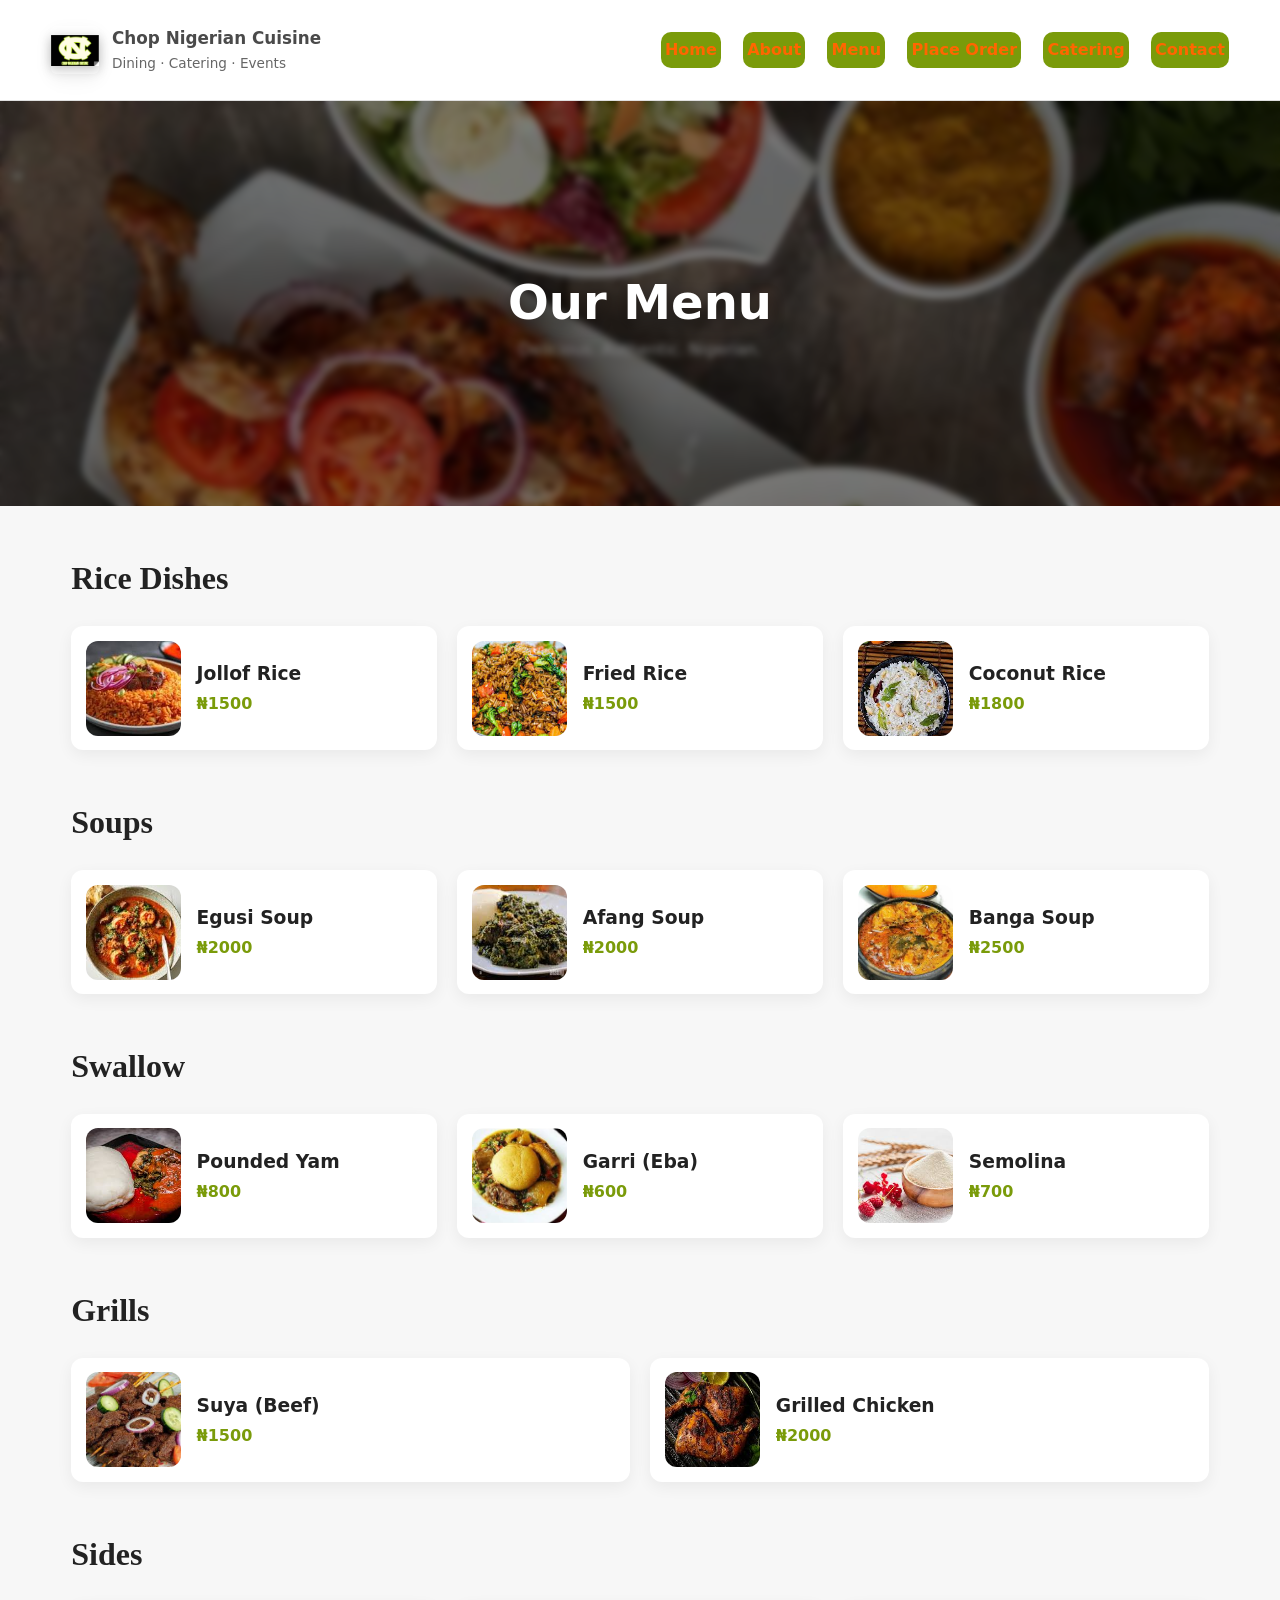
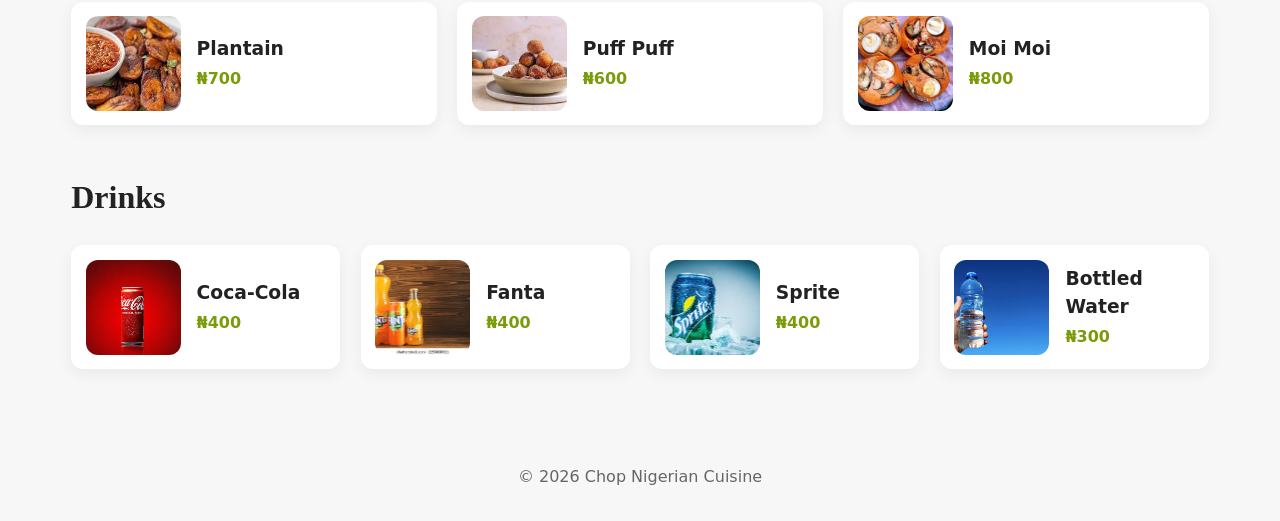
<file: Menu.html>
<!DOCTYPE html>
<html lang="en">
<head>
  <meta charset="UTF-8">
  <meta name="viewport" content="width=device-width, initial-scale=1.0">
  <title>Menu - Chop Nigerian Cuisine</title>
  <link rel="stylesheet" href="style.css">
</head>
<body>

<!-- NAVIGATION (with logo) -->
<header class="site-header">
  <div class="container">

    <a class="brand" href="index.html">
      <img 
        src="images/Stock6.png" 
        alt="Chop Nigerian Cuisine Logo"
        class="nav-logo"
      />
      <div class="brand-text">
        <strong>Chop Nigerian Cuisine</strong>
        <span>Dining · Catering · Events</span>
      </div>
    </a>

    <nav class="main-nav">
      <a class="nav-link" href="index.html">Home</a>
      <a class="nav-link" href="about.html">About</a>
      <a class="nav-link active" href="menu.html">Menu</a>
      <a class="nav-link" href="order.html">Place Order</a>
      <a class="nav-link" href="catering.html">Catering</a>
      <a class="nav-link" href="contact.html">Contact</a>
    </nav>
  </div>
</header>

<!-- ============================
        MENU HERO SECTION
============================= -->
<section class="menu-hero">
  <div class="menu-hero-overlay"></div>
  <h1>Our Menu</h1>
  <p>Delicious. Authentic. Nigerian.</p>
</section>

<!-- ============================
        MENU SECTIONS
============================= -->
<section class="menu-page container">

  <!-- RICE DISHES -->
  <h2 class="menu-section-title">Rice Dishes</h2>
  <div class="menu-list">

    <div class="menu-item">
      <img src="images/stock7.jpeg">
      <div>
        <h3>Jollof Rice</h3>
        <p class="price">₦1500</p>
      </div>
    </div>

    <div class="menu-item">
      <img src="images/stock8.jpeg">
      <div>
        <h3>Fried Rice</h3>
        <p class="price">₦1500</p>
      </div>
    </div>

    <div class="menu-item">
      <img src="images/stock14.jpeg">
      <div>
        <h3>Coconut Rice</h3>
        <p class="price">₦1800</p>
      </div>
    </div>

  </div>

  <!-- NIGERIAN SOUPS -->
  <h2 class="menu-section-title">Soups</h2>
  <div class="menu-list">
    
    <div class="menu-item">
      <img src="images/stock9.jpeg">
      <div>
        <h3>Egusi Soup</h3>
        <p class="price">₦2000</p>
      </div>
    </div>

    <div class="menu-item">
      <img src="images/stock10.jpeg">
      <div>
        <h3>Afang Soup</h3>
        <p class="price">₦2000</p>
      </div>
    </div>

    <div class="menu-item">
      <img src="images/stock15.jpeg">
      <div>
        <h3>Banga Soup</h3>
        <p class="price">₦2500</p>
      </div>
    </div>

  </div>

  <!-- SWALLOW -->
  <h2 class="menu-section-title">Swallow</h2>
  <div class="menu-list">

    <div class="menu-item">
      <img src="images/stock16.jpeg">
      <div>
        <h3>Pounded Yam</h3>
        <p class="price">₦800</p>
      </div>
    </div>

    <div class="menu-item">
      <img src="images/stock17.jpeg">
      <div>
        <h3>Garri (Eba)</h3>
        <p class="price">₦600</p>
      </div>
    </div>

    <div class="menu-item">
      <img src="images/stock18.jpeg">
      <div>
        <h3>Semolina</h3>
        <p class="price">₦700</p>
      </div>
    </div>

  </div>

  <!-- GRILLS -->
  <h2 class="menu-section-title">Grills</h2>
  <div class="menu-list">

    <div class="menu-item">
      <img src="images/stock19.jpeg">
      <div>
        <h3>Suya (Beef)</h3>
        <p class="price">₦1500</p>
      </div>
    </div>

    <div class="menu-item">
      <img src="images/stock20.jpeg">
      <div>
        <h3>Grilled Chicken</h3>
        <p class="price">₦2000</p>
      </div>
    </div>

  </div>

  <!-- SIDES -->
  <h2 class="menu-section-title">Sides</h2>
  <div class="menu-list">

    <div class="menu-item">
      <img src="images/stock11.jpeg">
      <div>
        <h3>Plantain</h3>
        <p class="price">₦700</p>
      </div>
    </div>

    <div class="menu-item">
      <img src="images/stock13.jpeg">
      <div>
        <h3>Puff Puff</h3>
        <p class="price">₦600</p>
      </div>
    </div>

    <div class="menu-item">
      <img src="images/stock12.jpeg">
      <div>
        <h3>Moi Moi</h3>
        <p class="price">₦800</p>
      </div>
    </div>

  </div>

  <!-- DRINKS -->
  <h2 class="menu-section-title">Drinks</h2>
  <div class="menu-list">

    <div class="menu-item">
      <img src="images/Drink1.jpeg">
      <div>
        <h3>Coca-Cola</h3>
        <p class="price">₦400</p>
      </div>
    </div>

    <div class="menu-item">
      <img src="images/Drink2.jpeg">
      <div>
        <h3>Fanta</h3>
        <p class="price">₦400</p>
      </div>
    </div>

    <div class="menu-item">
      <img src="images/Drink3.jpeg">
      <div>
        <h3>Sprite</h3>
        <p class="price">₦400</p>
      </div>
    </div>

    <div class="menu-item">
      <img src="images/Drink4.jpeg">
      <div>
        <h3>Bottled Water</h3>
        <p class="price">₦300</p>
      </div>
    </div>

  </div>

</section>

<footer class="site-footer">
  <div class="container">
    © <span id="year"></span> Chop Nigerian Cuisine
  </div>
</footer>

<script src="script.js"></script>
</body>
</html>
</file>
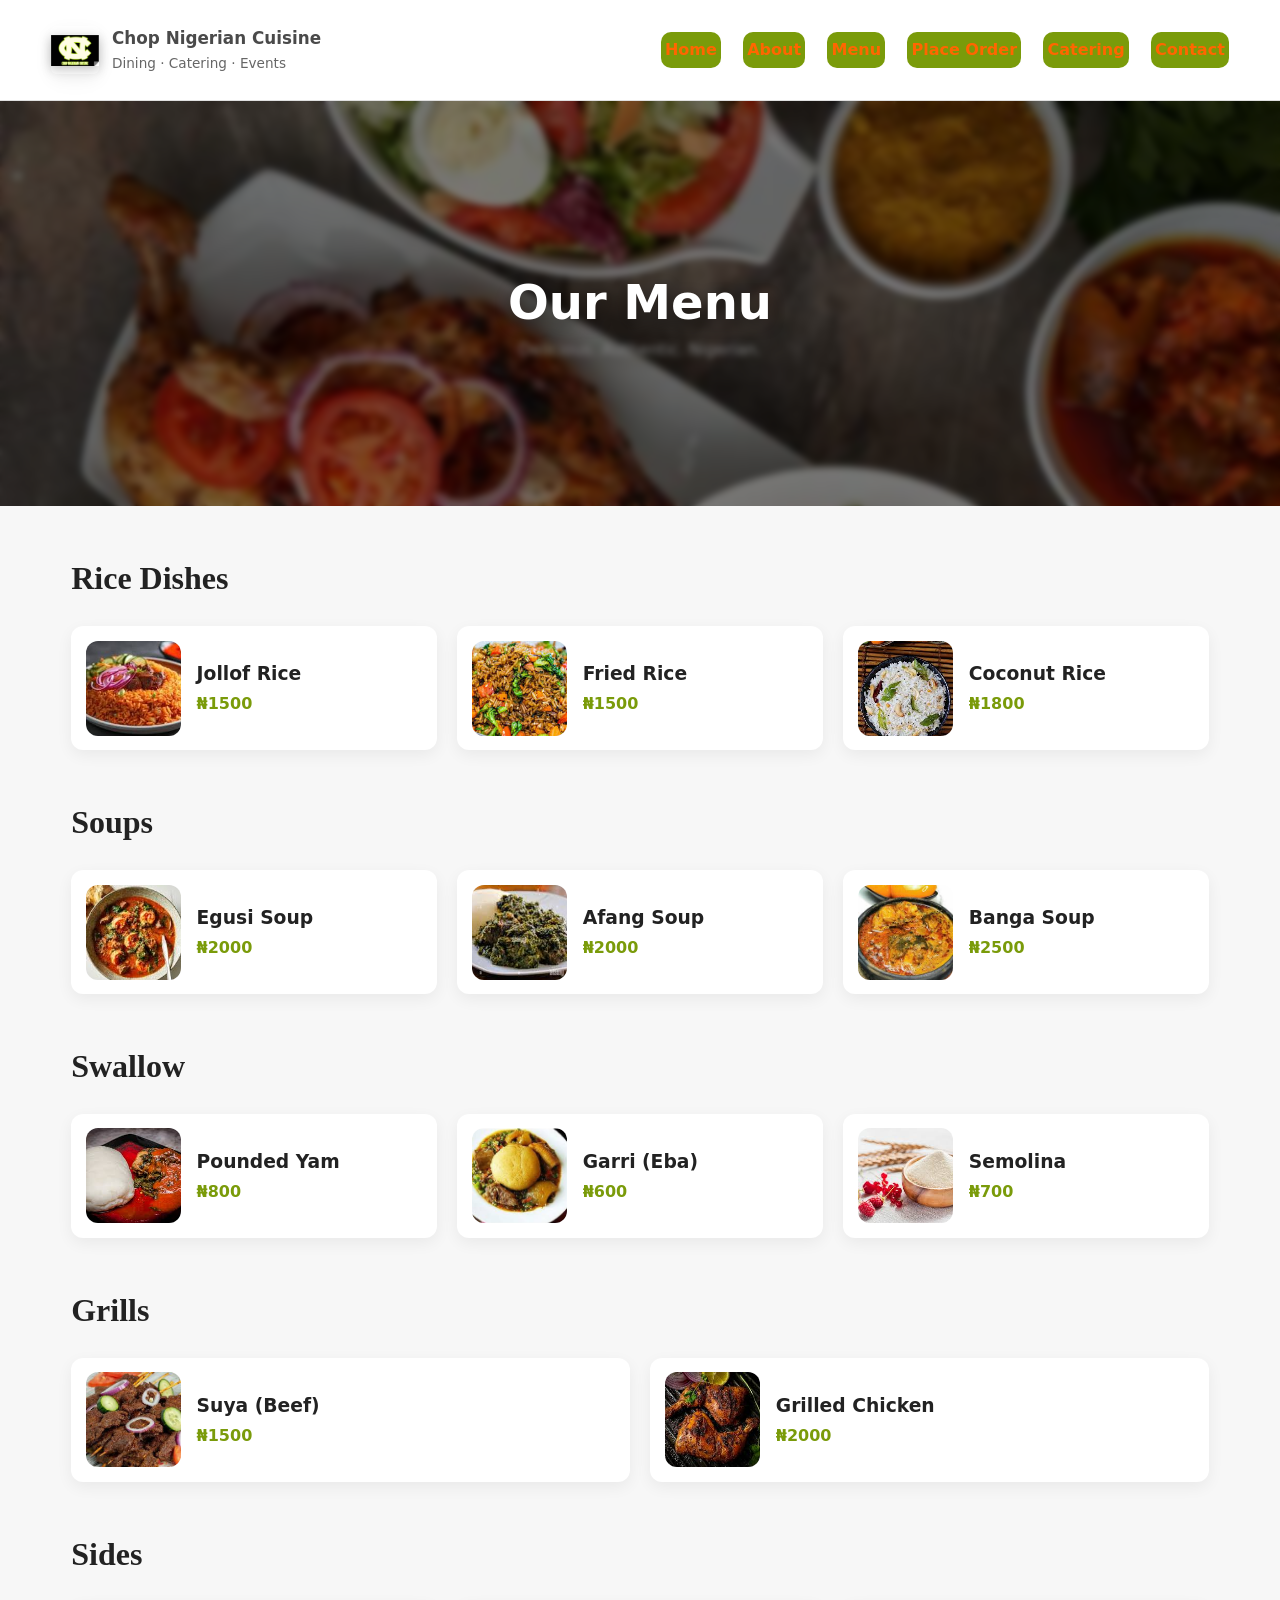
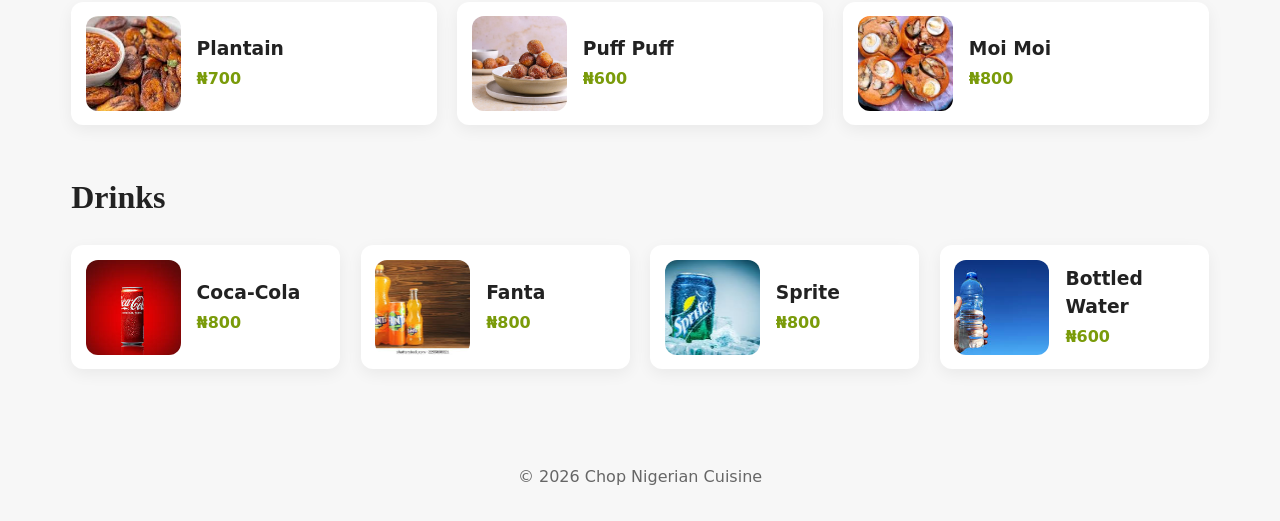
<file: menu.html>
<!DOCTYPE html>
<html lang="en">
<head>
  <meta charset="UTF-8">
  <meta name="viewport" content="width=device-width, initial-scale=1.0">
  <title>Menu - Chop Nigerian Cuisine</title>
  <link rel="stylesheet" href="style.css">
</head>
<body>

<!-- NAVIGATION (with logo) -->
<header class="site-header">
  <div class="container">

    <a class="brand" href="index.html">
      <img 
        src="images/Stock6.png" 
        alt="Chop Nigerian Cuisine Logo"
        class="nav-logo"
      />
      <div class="brand-text">
        <strong>Chop Nigerian Cuisine</strong>
        <span>Dining · Catering · Events</span>
      </div>
    </a>

      <!-- Hamburger button for mobile -->
    <button id="nav-toggle" class="nav-toggle">
      <span></span>
      <span></span>
      <span></span>
    </button>

    <nav class="main-nav">
      <a class="nav-link" href="index.html">Home</a>
      <a class="nav-link" href="about.html">About</a>
      <a class="nav-link active" href="menu.html">Menu</a>
      <a class="nav-link" href="order.html">Place Order</a>
      <a class="nav-link" href="catering.html">Catering</a>
      <a class="nav-link" href="contact.html">Contact</a>
    </nav>
  </div>
</header>

<!-- ============================
        MENU HERO SECTION
============================= -->
<section class="menu-hero">
  <div class="menu-hero-overlay"></div>
  <h1>Our Menu</h1>
  <p>Delicious. Authentic. Nigerian.</p>
</section>

<!-- ============================
        MENU SECTIONS
============================= -->
<section class="menu-page container">

  <!-- RICE DISHES -->
  <h2 class="menu-section-title">Rice Dishes</h2>
  <div class="menu-list">

    <div class="menu-item">
      <img src="images/stock7.jpeg">
      <div>
        <h3>Jollof Rice</h3>
        <p class="price">₦1500</p>
      </div>
    </div>

    <div class="menu-item">
      <img src="images/stock8.jpeg">
      <div>
        <h3>Fried Rice</h3>
        <p class="price">₦1500</p>
      </div>
    </div>

    <div class="menu-item">
      <img src="images/stock14.jpeg">
      <div>
        <h3>Coconut Rice</h3>
        <p class="price">₦1800</p>
      </div>
    </div>

  </div>

  <!-- NIGERIAN SOUPS -->
  <h2 class="menu-section-title">Soups</h2>
  <div class="menu-list">
    
    <div class="menu-item">
      <img src="images/stock9.jpeg">
      <div>
        <h3>Egusi Soup</h3>
        <p class="price">₦2000</p>
      </div>
    </div>

    <div class="menu-item">
      <img src="images/stock10.jpeg">
      <div>
        <h3>Afang Soup</h3>
        <p class="price">₦2000</p>
      </div>
    </div>

    <div class="menu-item">
      <img src="images/stock15.jpeg">
      <div>
        <h3>Banga Soup</h3>
        <p class="price">₦2500</p>
      </div>
    </div>

  </div>

  <!-- SWALLOW -->
  <h2 class="menu-section-title">Swallow</h2>
  <div class="menu-list">

    <div class="menu-item">
      <img src="images/stock16.jpeg">
      <div>
        <h3>Pounded Yam</h3>
        <p class="price">₦800</p>
      </div>
    </div>

    <div class="menu-item">
      <img src="images/stock17.jpeg">
      <div>
        <h3>Garri (Eba)</h3>
        <p class="price">₦600</p>
      </div>
    </div>

    <div class="menu-item">
      <img src="images/stock18.jpeg">
      <div>
        <h3>Semolina</h3>
        <p class="price">₦700</p>
      </div>
    </div>

  </div>

  <!-- GRILLS -->
  <h2 class="menu-section-title">Grills</h2>
  <div class="menu-list">

    <div class="menu-item">
      <img src="images/stock19.jpeg">
      <div>
        <h3>Suya (Beef)</h3>
        <p class="price">₦1500</p>
      </div>
    </div>

    <div class="menu-item">
      <img src="images/stock20.jpeg">
      <div>
        <h3>Grilled Chicken</h3>
        <p class="price">₦2000</p>
      </div>
    </div>

  </div>

  <!-- SIDES -->
  <h2 class="menu-section-title">Sides</h2>
  <div class="menu-list">

    <div class="menu-item">
      <img src="images/stock11.jpeg">
      <div>
        <h3>Plantain</h3>
        <p class="price">₦700</p>
      </div>
    </div>

    <div class="menu-item">
      <img src="images/stock13.jpeg">
      <div>
        <h3>Puff Puff</h3>
        <p class="price">₦600</p>
      </div>
    </div>

    <div class="menu-item">
      <img src="images/stock12.jpeg">
      <div>
        <h3>Moi Moi</h3>
        <p class="price">₦800</p>
      </div>
    </div>

  </div>

  <!-- DRINKS -->
  <h2 class="menu-section-title">Drinks</h2>
  <div class="menu-list">

    <div class="menu-item">
      <img src="images/Drink1.jpeg">
      <div>
        <h3>Coca-Cola</h3>
        <p class="price">₦800</p>
      </div>
    </div>

    <div class="menu-item">
      <img src="images/Drink2.jpeg">
      <div>
        <h3>Fanta</h3>
        <p class="price">₦800</p>
      </div>
    </div>

    <div class="menu-item">
      <img src="images/Drink3.jpeg">
      <div>
        <h3>Sprite</h3>
        <p class="price">₦800</p>
      </div>
    </div>

    <div class="menu-item">
      <img src="images/Drink4.jpeg">
      <div>
        <h3>Bottled Water</h3>
        <p class="price">₦600</p>
      </div>
    </div>

  </div>

</section>

<footer class="site-footer">
  <div class="container">
    © <span id="year"></span> Chop Nigerian Cuisine
  </div>
</footer>

<script src="script.js"></script>
</body>
</html>
</file>
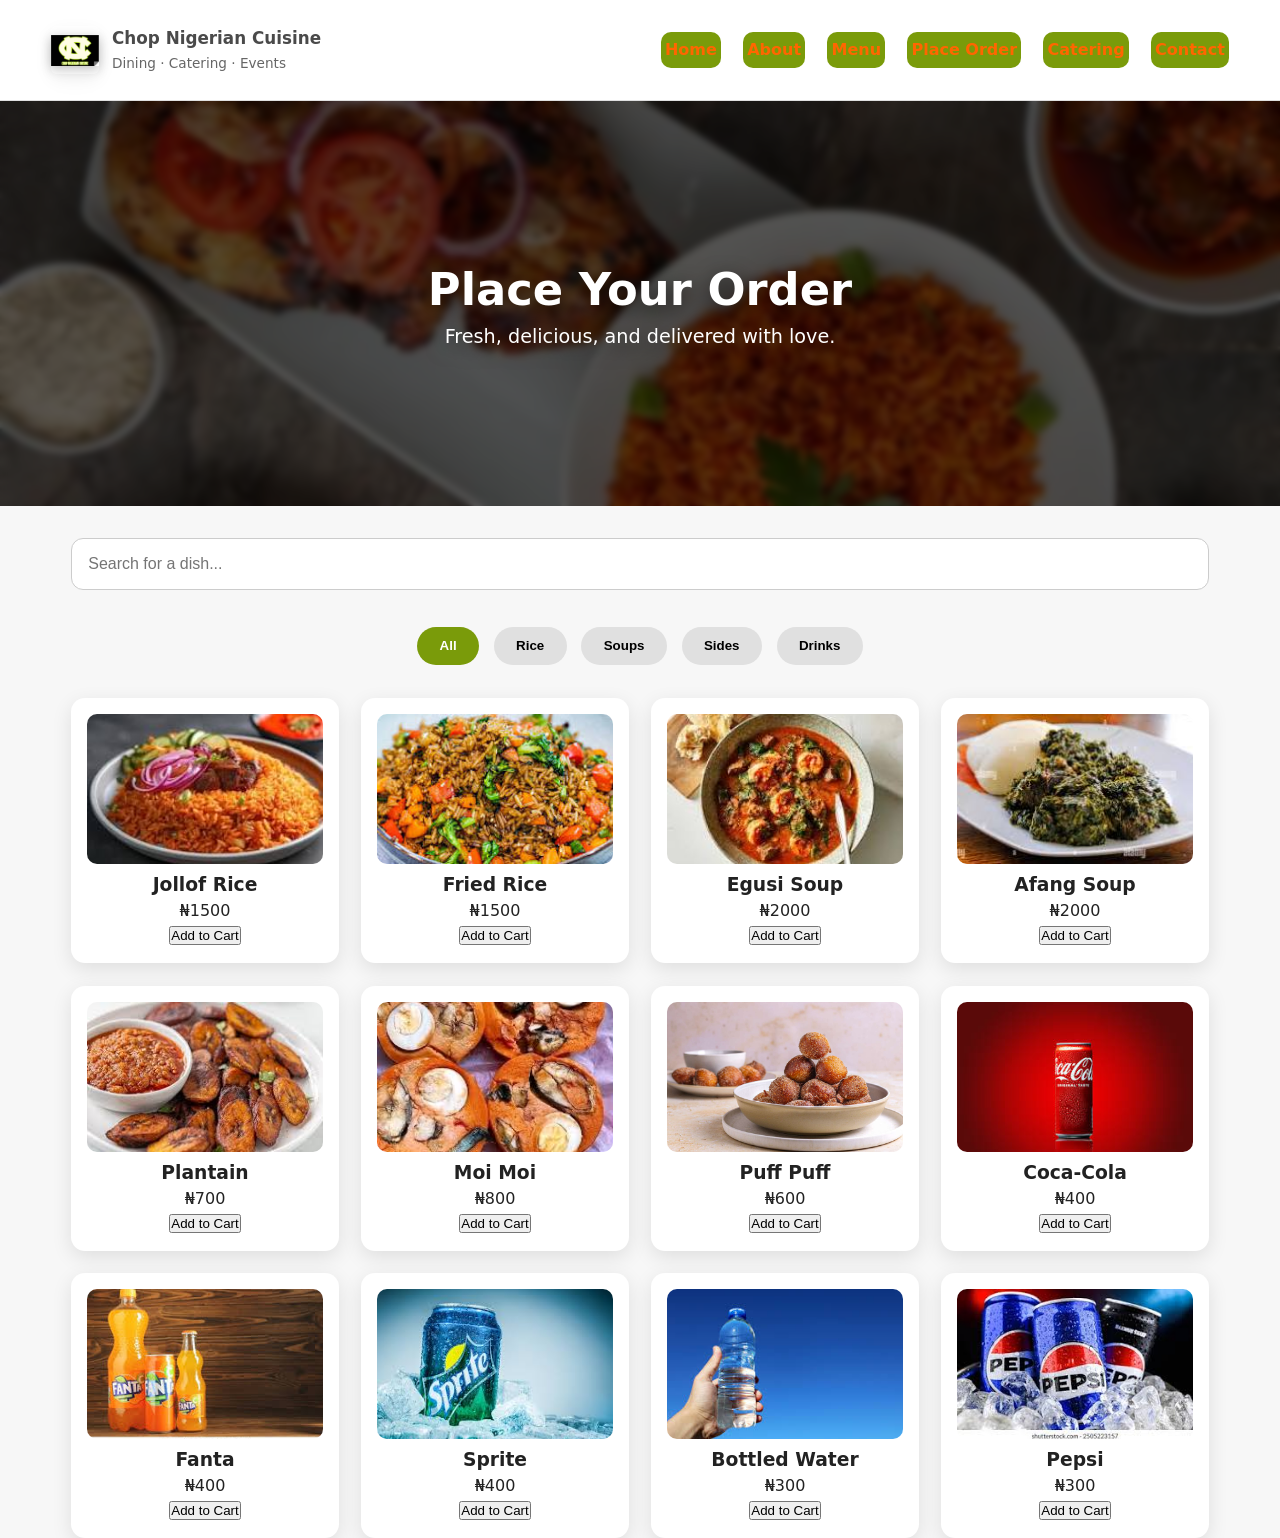
<file: Order.html>
<!DOCTYPE html>
<html lang="en">
<head>
  <meta charset="UTF-8">
  <meta name="viewport" content="width=device-width, initial-scale=1.0">
  <title>Place Your Order - Chop Nigerian Cuisine</title>
  <link rel="stylesheet" href="style.css">
</head>
<body>

<!-- NAVIGATION (with logo) -->
<header class="site-header">
  <div class="container">

    <a class="brand" href="index.html">
      <img 
        src="images/Stock6.png" 
        alt="Chop Nigerian Cuisine Logo"
        class="nav-logo"
      />
      <div class="brand-text">
        <strong>Chop Nigerian Cuisine</strong>
        <span>Dining · Catering · Events</span>
      </div>
    </a>

    <nav class="main-nav">
      <a class="nav-link" href="index.html">Home</a>
      <a class="nav-link" href="about.html">About</a>
      <a class="nav-link" href="menu.html">Menu</a>
      <a class="nav-link active" href="order.html">Place Order</a>
      <a class="nav-link" href="catering.html">Catering</a>
      <a class="nav-link" href="contact.html">Contact</a>
    </nav>
  </div>
</header>

<!-- =============================
        ORDER PAGE HERO
============================= -->
<section class="order-hero">
  <div class="order-hero-overlay"></div>
  <h1>Place Your Order</h1>
  <p>Fresh, delicious, and delivered with love.</p>
</section>

<!-- =============================
        ORDERING SYSTEM
============================= -->
<section class="order-section container">

  <!-- SEARCH BAR -->
  <div class="order-search">
    <input type="text" id="searchInput" placeholder="Search for a dish...">
  </div>

  <!-- CATEGORY FILTERS -->
  <div class="order-categories">
    <button class="cat-btn active" data-cat="all">All</button>
    <button class="cat-btn" data-cat="rice">Rice</button>
    <button class="cat-btn" data-cat="soups">Soups</button>
    <button class="cat-btn" data-cat="sides">Sides</button>
    <button class="cat-btn" data-cat="drinks">Drinks</button>
  </div>

  <!-- MENU GRID -->
  <div class="order-grid" id="orderGrid">

     <!-- ========== RICE DISHES ========== -->

    <div class="order-item" data-cat="rice" data-name="Jollof Rice" data-price="1500">
      <img src="images/stock7.jpeg" alt="Jellof Rice">
      <h3>Jollof Rice</h3>
      <p>₦1500</p>
      <button class="add-btn">Add to Cart</button>
    </div>

    <div class="order-item" data-cat="rice" data-name="Fried Rice" data-price="1500">
      <img src="images/stock8.jpeg" alt="Fried Rice">
      <h3>Fried Rice</h3>
      <p>₦1500</p>
      <button class="add-btn">Add to Cart</button>
    </div>

     <div class="order-item" data-cat="soups" data-name="Egusi Soup" data-price="2000">
      <img src="images/stock9.jpeg" alt="Egusi Soup">
      <h3>Egusi Soup</h3>
      <p>₦2000</p>
      <button class="add-btn">Add to Cart</button>
    </div>

    <div class="order-item" data-cat="soups" data-name="Afang Soup" data-price="2000">
      <img src="images/stock10.jpeg" alt="Afang Soup">
      <h3>Afang Soup</h3>
      <p>₦2000</p>
      <button class="add-btn">Add to Cart</button>
    </div>

     <!-- ========== SIDES ========== -->
  <div class="order-item" data-cat="sides" data-name="Plantain" data-price="700">
    <img src="images/stock11.jpeg" alt="Plantain">
    <h3>Plantain</h3>
    <p>₦700</p>
    <button class="add-btn">Add to Cart</button>
  </div>

  <div class="order-item" data-cat="sides" data-name="Moi Moi" data-price="800">
    <img src="images/stock12.jpeg" alt="">
    <h3>Moi Moi</h3>
    <p>₦800</p>
    <button class="add-btn">Add to Cart</button>
  </div>

  <div class="order-item" data-cat="sides" data-name="Puff Puff" data-price="600">
    <img src="images/stock13.jpeg" alt="">
    <h3>Puff Puff</h3>
    <p>₦600</p>
    <button class="add-btn">Add to Cart</button>
  </div>


    <!-- ========== DRINKS ========== -->
  <div class="order-item" data-cat="drinks" data-name="Coca-Cola" data-price="400">
    <img src="images/Drink1.jpeg" alt="Coca-Cola">
    <h3>Coca-Cola</h3>
    <p>₦400</p>
    <button class="add-btn">Add to Cart</button>
  </div>

    <div class="order-item" data-cat="drinks" data-name="Fanta" data-price="400">
    <img src="images/Drink2.jpeg" alt="Fanta">
    <h3>Fanta</h3>
    <p>₦400</p>
    <button class="add-btn">Add to Cart</button>
  </div>

 <div class="order-item" data-cat="drinks" data-name="Sprite" data-price="400">
    <img src="images/Drink3.jpeg" alt="Sprite">
    <h3>Sprite</h3>
    <p>₦400</p>
    <button class="add-btn">Add to Cart</button>
  </div>

 <div class="order-item" data-cat="drinks" data-name="Bottled Water" data-price="300">
    <img src="images/Drink4.jpeg" alt="Bottled Water">
    <h3>Bottled Water</h3>
    <p>₦300</p>
    <button class="add-btn">Add to Cart</button>
 </div>

<div class="order-item" data-cat="drinks" data-name="Pepsi" data-price="350">
    <img src="images/Drink5.jpeg" alt="Bottled Water">
    <h3>Pepsi</h3>
    <p>₦300</p>
    <button class="add-btn">Add to Cart</button>
 </div>

  </div>
</section>

<!-- CART PANEL -->
<div class="cart-panel" id="cartPanel">
  <h2>Your Order</h2>
  <div id="cartItems"></div>
  <div class="cart-total">
    Total: <span id="cartTotal">₦0</span>
  </div>
  <button class="checkout-btn">Checkout</button>
</div>

<script src="script.js"></script>
</body>
</html>
</file>
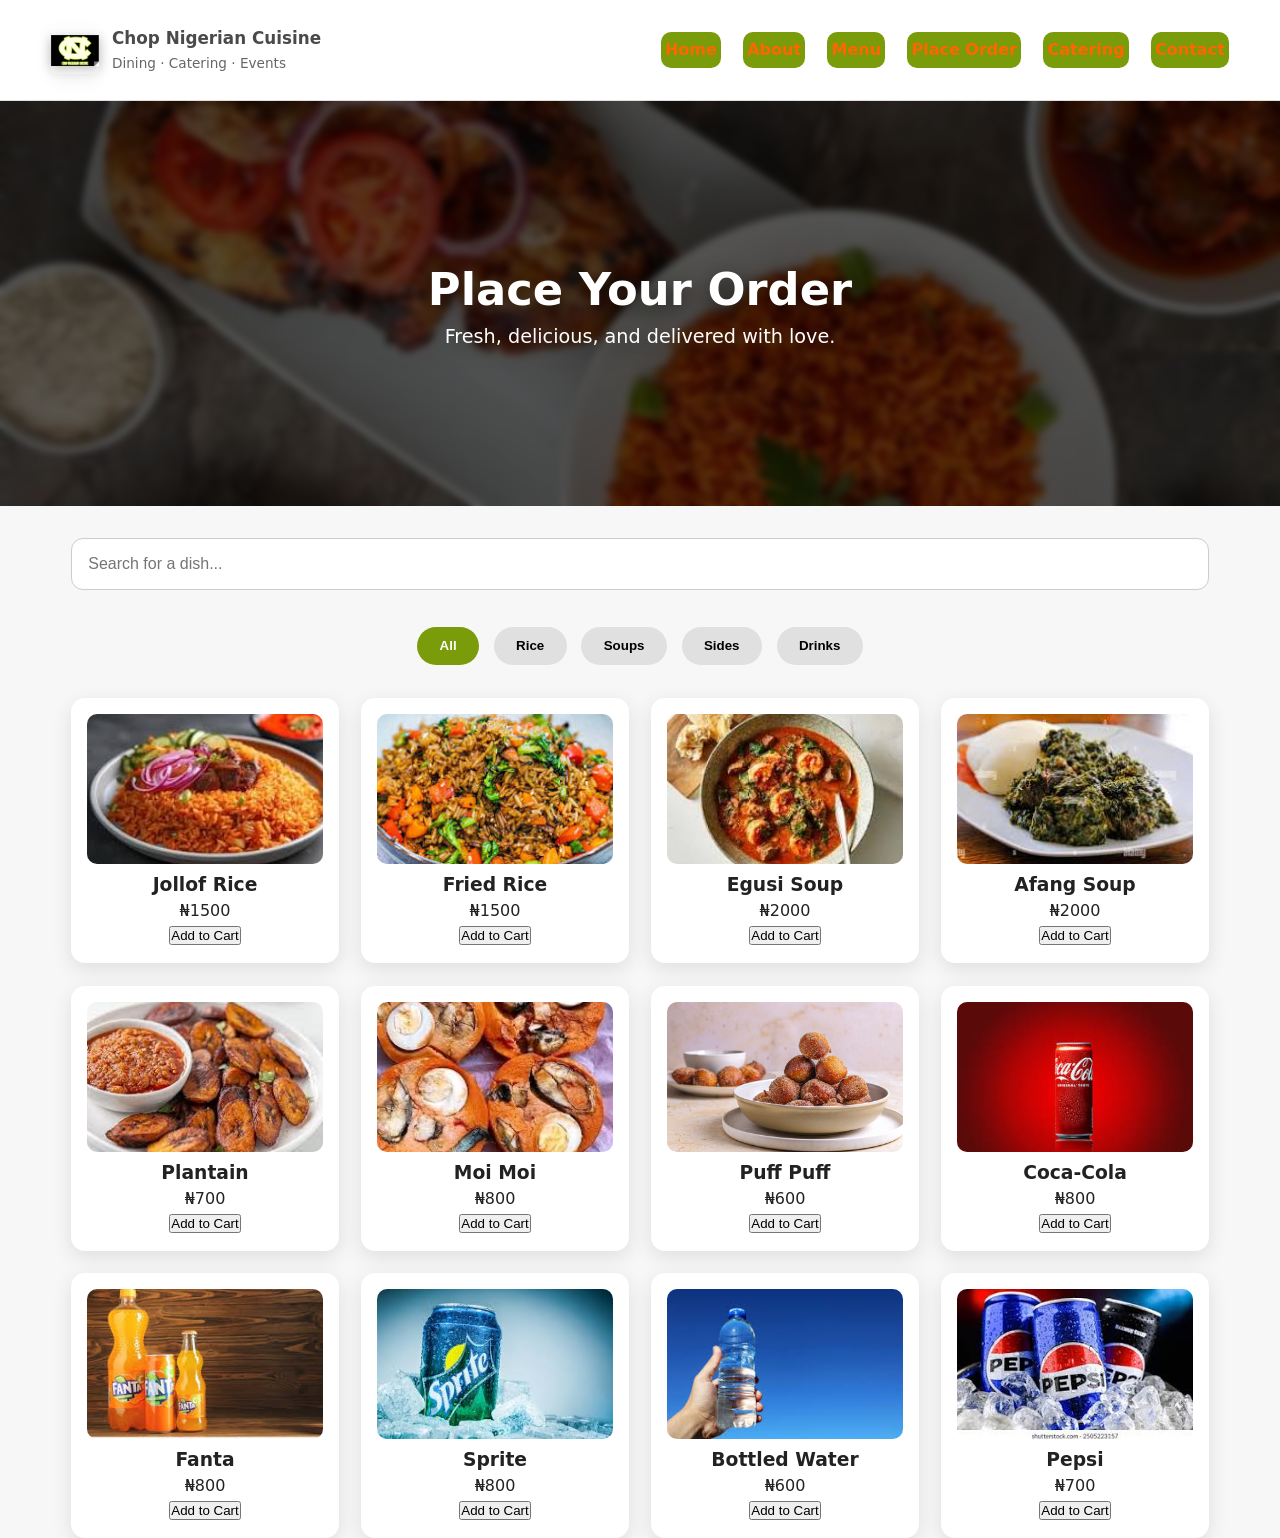
<file: order.html>
<!DOCTYPE html>
<html lang="en">
<head>
  <meta charset="UTF-8">
  <meta name="viewport" content="width=device-width, initial-scale=1.0">
  <title>Place Your Order - Chop Nigerian Cuisine</title>
  <link rel="stylesheet" href="style.css">
</head>
<body>

<!-- NAVIGATION (with logo) -->
<header class="site-header">
  <div class="container">

    <a class="brand" href="index.html">
      <img 
        src="images/Stock6.png" 
        alt="Chop Nigerian Cuisine Logo"
        class="nav-logo"
      />
      <div class="brand-text">
        <strong>Chop Nigerian Cuisine</strong>
        <span>Dining · Catering · Events</span>
      </div>
    </a>

      <!-- Hamburger button for mobile -->
    <button id="nav-toggle" class="nav-toggle">
      <span></span>
      <span></span>
      <span></span>
    </button>

    <nav class="main-nav">
      <a class="nav-link" href="index.html">Home</a>
      <a class="nav-link" href="about.html">About</a>
      <a class="nav-link" href="menu.html">Menu</a>
      <a class="nav-link active" href="order.html">Place Order</a>
      <a class="nav-link" href="catering.html">Catering</a>
      <a class="nav-link" href="contact.html">Contact</a>
    </nav>
  </div>
</header>

<!-- =============================
        ORDER PAGE HERO
============================= -->
<section class="order-hero">
  <div class="order-hero-overlay"></div>
  <h1>Place Your Order</h1>
  <p>Fresh, delicious, and delivered with love.</p>
</section>

<!-- =============================
        ORDERING SYSTEM
============================= -->
<section class="order-section container">

  <!-- SEARCH BAR -->
  <div class="order-search">
    <input type="text" id="searchInput" placeholder="Search for a dish...">
  </div>

  <!-- CATEGORY FILTERS -->
  <div class="order-categories">
    <button class="cat-btn active" data-cat="all">All</button>
    <button class="cat-btn" data-cat="rice">Rice</button>
    <button class="cat-btn" data-cat="soups">Soups</button>
    <button class="cat-btn" data-cat="sides">Sides</button>
    <button class="cat-btn" data-cat="drinks">Drinks</button>
  </div>

  <!-- MENU GRID -->
  <div class="order-grid" id="orderGrid">

     <!-- ========== RICE DISHES ========== -->

    <div class="order-item" data-cat="rice" data-name="Jollof Rice" data-price="1500">
      <img src="images/stock7.jpeg" alt="Jellof Rice">
      <h3>Jollof Rice</h3>
      <p>₦1500</p>
      <button class="add-btn">Add to Cart</button>
    </div>

    <div class="order-item" data-cat="rice" data-name="Fried Rice" data-price="1500">
      <img src="images/stock8.jpeg" alt="Fried Rice">
      <h3>Fried Rice</h3>
      <p>₦1500</p>
      <button class="add-btn">Add to Cart</button>
    </div>

     <div class="order-item" data-cat="soups" data-name="Egusi Soup" data-price="2000">
      <img src="images/stock9.jpeg" alt="Egusi Soup">
      <h3>Egusi Soup</h3>
      <p>₦2000</p>
      <button class="add-btn">Add to Cart</button>
    </div>

    <div class="order-item" data-cat="soups" data-name="Afang Soup" data-price="2000">
      <img src="images/stock10.jpeg" alt="Afang Soup">
      <h3>Afang Soup</h3>
      <p>₦2000</p>
      <button class="add-btn">Add to Cart</button>
    </div>

     <!-- ========== SIDES ========== -->
  <div class="order-item" data-cat="sides" data-name="Plantain" data-price="700">
    <img src="images/stock11.jpeg" alt="Plantain">
    <h3>Plantain</h3>
    <p>₦700</p>
    <button class="add-btn">Add to Cart</button>
  </div>

  <div class="order-item" data-cat="sides" data-name="Moi Moi" data-price="800">
    <img src="images/stock12.jpeg" alt="">
    <h3>Moi Moi</h3>
    <p>₦800</p>
    <button class="add-btn">Add to Cart</button>
  </div>

  <div class="order-item" data-cat="sides" data-name="Puff Puff" data-price="600">
    <img src="images/stock13.jpeg" alt="">
    <h3>Puff Puff</h3>
    <p>₦600</p>
    <button class="add-btn">Add to Cart</button>
  </div>


    <!-- ========== DRINKS ========== -->
  <div class="order-item" data-cat="drinks" data-name="Coca-Cola" data-price="400">
    <img src="images/Drink1.jpeg" alt="Coca-Cola">
    <h3>Coca-Cola</h3>
    <p>₦800</p>
    <button class="add-btn">Add to Cart</button>
  </div>

    <div class="order-item" data-cat="drinks" data-name="Fanta" data-price="400">
    <img src="images/Drink2.jpeg" alt="Fanta">
    <h3>Fanta</h3>
    <p>₦800</p>
    <button class="add-btn">Add to Cart</button>
  </div>

 <div class="order-item" data-cat="drinks" data-name="Sprite" data-price="400">
    <img src="images/Drink3.jpeg" alt="Sprite">
    <h3>Sprite</h3>
    <p>₦800</p>
    <button class="add-btn">Add to Cart</button>
  </div>

 <div class="order-item" data-cat="drinks" data-name="Bottled Water" data-price="300">
    <img src="images/Drink4.jpeg" alt="Bottled Water">
    <h3>Bottled Water</h3>
    <p>₦600</p>
    <button class="add-btn">Add to Cart</button>
 </div>

<div class="order-item" data-cat="drinks" data-name="Pepsi" data-price="350">
    <img src="images/Drink5.jpeg" alt="Bottled Water">
    <h3>Pepsi</h3>
    <p>₦700</p>
    <button class="add-btn">Add to Cart</button>
 </div>

  </div>
</section>

<!-- CART PANEL -->
<div class="cart-panel" id="cartPanel">
  <h2>Your Order</h2>
  <div id="cartItems"></div>
  <div class="cart-total">
    Total: <span id="cartTotal">₦0</span>
  </div>
  <button id="checkoutBtn" class="checkout-btn">Checkout</button>

</div>

<script src="script.js"></script>
</body>
</html>
</file>
<file: style.css>
/* ===============================
   GLOBAL RESETS
================================*/
* {
  margin: 0;
  padding: 0;
  box-sizing: border-box;
}

body {
  font-family: "Inter", Arial, sans-serif;
  background: #f8f8f8;
  color: #111;
  line-height: 1.5;
}

/* ===============================
   CONTAINER
================================*/
.container {
  max-width: 1200px;
  margin: auto;
  padding: 0 1.2rem;
}

/* ===============================
   HEADER
================================*/
.site-header {
  background: #ffffffd9;
  backdrop-filter: blur(6px);
  border-bottom: 1px solid #e0e0e0;

  position: fixed;      
  top: 0;
  left: 0;
  width: 100%;

  z-index: 10000;      
  padding: 0.8rem 0;
}



.site-header .container {
  display: flex;
  align-items: center;
  justify-content: space-between;
}

.brand {
  display: flex;
  align-items: center;
  gap: 0.7rem;
  text-decoration: none;
  color: inherit;
}

.nav-logo {
  width: 58px;
  height: auto;
  object-fit: contain;
  filter: drop-shadow(0 3px 6px rgba(0,0,0,0.25));
  transition: transform .3s ease;
}

.brand:hover .nav-logo {
  transform: scale(1.1);
}


.brand-text span {
  font-size: 0.8rem;
  color: #444;
}

.main-nav {
  display: flex;
  gap: 0.8rem;
}

.nav-link {
  text-decoration: none;
  padding: 0.45rem 0.9rem;
  border-radius: 10px;
  color: #222;
  font-weight: 600;
  transition: 0.3s ease;
}

.nav-link:hover {
  background: #7a9b0a15;
}

.nav-link.active {
  background: #7a9b0a;
  color: white;
}

/* ===============================
   HERO SECTION
================================*/
.hero-section {
  position: relative;
  height: 100vh;
  overflow: hidden;
}

/* ⭐ IMAGE TAG FROM USER */
.hero-img {
  position: absolute;
  inset: 0;
  width: 100%;
  height: 100%;
  object-fit: cover;

  /* Smoother + more premium parallax scaling */
  transform: scale(1.08);
  transition: transform 1.3s ease-out, filter 1s ease-out;

  /* Modern color enhancement */
  filter: brightness(1) contrast(1.08) saturate(1.18) sharpen(0.6);
  
  /* Slight softening to remove harsh tones */
  image-rendering: auto;
   /* Clearer, brighter, more vibrant */
  transform: scale(1.06);
  transition: transform 1.3s ease-out, filter 1s ease-out;

  filter: brightness(1.22) contrast(1.08) saturate(1.20);

}


/* Zoom animation on hover */
.hero-section:hover .hero-img {
  transform: scale(1.16);
}

/* Dark overlay */
.hero-overlay {
  position: absolute;
  inset: 0;
  background: linear-gradient(
    180deg,
    rgba(0,0,0,0.25),
    rgba(0,0,0,0.7)
  );
  backdrop-filter: blur(4px);
}

/* Hero content */
.hero-content {
  position: relative;
  z-index: 10;
  text-align: center;
  top: 43%;
  transform: translateY(-50%);
}

.title {
  font-size: 3.3rem;
  color: white;
  font-family: "Playfair Display", serif;
  text-shadow: 0 6px 25px rgba(0,0,0,0.5);
}

.subtitle {
  color: #eaeaea;
  font-size: 1.3rem;
  margin-top: 0.5rem;
  margin-bottom: 1.6rem;
  text-shadow: 0 4px 18px rgba(0,0,0,0.6);
}

/* CTA Button */
.btn {
  padding: 0.9rem 1.8rem;
  font-size: 1rem;
  background: linear-gradient(90deg, #7a9b0a, #b33);
  color: white;
  border-radius: 40px;
  text-decoration: none;
  font-weight: 600;
  box-shadow: 0 12px 30px rgba(0,0,0,0.25);
  transition: 0.3s ease;
}

.btn:hover {
  transform: translateY(-6px) scale(1.03);
  opacity: 0.95;
}

/* ===============================
   FLOATING ACTION BUTTON
================================*/
.fab {
  position: fixed;
  right: 25px;
  bottom: 25px;
  padding: 1rem 1.3rem;
  background: #7a9b0a;
  color: white;
  font-weight: 700;
  border-radius: 50px;
  cursor: pointer;
  z-index: 999;
  transition: 0.3s ease;
  box-shadow: 0 12px 28px rgba(0,0,0,0.3);
}

.fab:hover {
  transform: scale(1.09);
}

/* ===============================
   ANIMATIONS
================================*/
.fade-in {
  opacity: 0;
  transform: translateY(30px);
  animation: fadeInUp 1.2s forwards 0.4s;
}

.fade-in-delay {
  opacity: 0;
  transform: translateY(30px);
  animation: fadeInUp 1.2s forwards 0.8s;
}

.fade-in-btn {
  opacity: 0;
  transform: translateY(30px);
  animation: fadeInUp 1.2s forwards 1.1s;
}

@keyframes fadeInUp {
  to {
    opacity: 1;
    transform: translateY(0);
  }
}

/* ===============================
   END OF HOME DESIGN
================================*/

/* =============================
   ABOUT PAGE (PROFESSIONAL)
   ============================ */

/* --- base fonts and container (if not present globally) --- */
:root {
  --brand: #4a4a4a;
  --accent: #ff6600;
  --glass: rgba(255,255,255,0.14);
  --glass-strong: rgba(255,255,255,0.22);
  --max-width: 1200px;
  --container-padding: 20px;
}

body {
  font-family: "Inter", system-ui, -apple-system, "Segoe UI", Roboto, "Helvetica Neue", Arial;
  color: #222;
  margin: 0;
  background: #f7f7f7;
}

/* small container helper */
.container {
  width: 92%;
  max-width: var(--max-width);
  margin: 0 auto;
  padding: 0 var(--container-padding);
  box-sizing: border-box;
}

/* header basics  */
.site-header {
  background: #fff;
  position: sticky;
  top: 0;
  z-index: 999;
  box-shadow: 0 6px 18px rgba(0,0,0,0.06);
}

.site-header .container {
  display: flex;
  align-items: center;
  gap: 1rem;
  justify-content: space-between;
  padding: 0.8rem 0;
}

.brand {
  display: flex;
  align-items: center;
  gap: 0.8rem;
  text-decoration: none;
  color: var(--brand);
}

.nav-logo {
  height: 48px;
  width: 48px;
  object-fit: contain;
  border-radius: 6px;
  box-shadow: 0 6px 18px rgba(0,0,0,0.06);
}

.brand-text strong { font-size: 1.05rem; display:block; }
.brand-text span { font-size: 0.85rem; color:#666; }

/* nav */
.main-nav { display:flex; gap:1.4rem; align-items:center; }
.main-nav .nav-link { color:#111; text-decoration:none; font-weight:600; padding:6px 4px; }
.main-nav .nav-link.active { color:var(--accent); }

/* mobile toggle (no heavy JS here) */
.nav-toggle { display:none; background:transparent; border:0; cursor:pointer; }

/* ============================
   ABOUT HERO
   ============================ */
.about-hero {
  position: relative;
  padding: 4rem 0;
  min-height: 92vh;
  overflow: hidden;
}

.about-hero-bg {
  position: absolute;
  inset: 0;
  background-size: cover;
  background-position: center;
  filter: brightness(0.88) saturate(1.12) contrast(1.06);
  transform: scale(1.12);
  transition: transform 1.6s ease;
  will-change: transform;
}
.about-hero:hover .about-hero-bg { transform: scale(1.18); }

.about-hero-overlay {
  position: absolute;
  inset: 0;
  background: linear-gradient(180deg, rgba(0,0,0,0.35), rgba(0,0,0,0.62));
  pointer-events: none;
}

/* content layout */
.about-hero-content {
  position: relative;
  z-index: 5;
  display: grid;
  grid-template-columns: 1fr 1fr;
  gap: 2.5rem;
  align-items: center;
  padding: 3rem 0;
}

/* glass card */
.glass-card {
  background: var(--glass);
  backdrop-filter: blur(8px);
  border-radius: 14px;
  padding: 1.6rem;
  border: 1px solid rgba(255,255,255,0.14);
  color: #fff;
  box-shadow: 0 14px 40px rgba(0,0,0,0.25);
}

/* left collage */
.food-collage {
  position: relative;
  height: 360px;
  width: 360px;
  margin-bottom: 1.6rem;
}

.circle-img {
  position: absolute;
  border-radius: 50%;
  width: 150px;
  height: 150px;
  object-fit: cover;
  border: 6px solid rgba(255,255,255,0.72);
  box-shadow: 0 10px 25px rgba(0,0,0,0.32);
  animation: slowFloat 6s infinite ease-in-out;
}
.circle-1 { top: 0; left: 96px; animation-delay: .2s; }
.circle-2 { bottom: 0; left: 0; animation-delay: .6s; }
.circle-3 { bottom: 0; right: 0; animation-delay: .9s; }

@keyframes slowFloat {
  0%,100% { transform: translateY(0); }
  50% { transform: translateY(-18px); }
}

/* about right */
.about-title { font-size: 2.2rem; margin:0 0 1rem 0; color:#fff; }

/* small button */
.btn.about-btn {
  display:inline-block;
  background:var(--accent);
  color:#fff;
  padding:10px 18px;
  border-radius:10px;
  text-decoration:none;
  font-weight:700;
  margin-top:12px;
  box-shadow: 0 10px 22px rgba(255,102,0,0.14);
}

/* ============================
   INSTAGRAM VIDEO SECTION (PRO)
   ============================ */

.about-video-section {
  margin: 4rem auto 6rem auto;
  text-align: center;
  max-width: 1100px;
  padding: 2.2rem;
  box-sizing: border-box;
}

/* big frame */
.about-video-frame {
  position: relative;
  border-radius: 16px;
  overflow: hidden;
  background: linear-gradient(180deg, rgba(0,0,0,0.25), rgba(0,0,0,0.25));
  box-shadow: 0 18px 60px rgba(0,0,0,0.28);
  padding: 28px;
  display: flex;
  justify-content: center;
  align-items: center;
}

/* background image layer */
.about-video-frame::before {
  content: "";
  position: absolute;
  inset: 0;
  background: url('images/IG.jpeg') center/cover no-repeat;
  background-size: cover;
  filter: brightness(0.68) saturate(1.05) contrast(1.03);
  transform: scale(1.03);
  transition: transform 1.6s ease, filter 0.8s ease;
  z-index: 0;
}

/* soft overlay to keep embed legible */
.about-video-overlay {
  position: absolute;
  inset: 0;
  background: linear-gradient(180deg, rgba(0,0,0,0.32), rgba(0,0,0,0.52));
  z-index: 1;
}

/* actual small glass container for the embed (keeps it compact) */
.about-video-container {
  position: relative;
  z-index: 3;
  max-width: 520px;
  width: 100%;
  border-radius: 12px;
  overflow: hidden;
  background: rgba(255,255,255,0.09);
  padding: 12px;
  box-shadow: 0 12px 34px rgba(0,0,0,0.35);
  backdrop-filter: blur(6px);
}

/* instagram embed adjustments */
.instagram-media {
  width: 100% !important;
  max-width: 100% !important;
  margin: 0 auto !important;
  border-radius: 10px;
  overflow: hidden;
  background: transparent !important;
}

/* small headline over frame (optional) */
.about-video-section .sec-title {
  color: #0e0e0e;
  margin-bottom: 1rem;
  font-size: 1.6rem;
  position: relative;
  z-index: 4;
}

/* subtle hover zoom on background */
.about-video-frame:hover::before {
  transform: scale(1.06);
  filter: brightness(0.75) saturate(1.08);
}

/* ============================
   SERVICES
   ============================ */
.services-section { padding: 5rem 0; text-align:center; }
.sec-title { font-size: 2.3rem; margin-bottom: 2rem;
   color: #222; font-family: "Playfair Display", serif; }

.services-grid { display:grid; grid-template-columns:
   repeat(4,1fr); gap:1.4rem; max-width:1100px; margin:0 auto; }

.service-card {
  padding: 1.5rem;
  background: #fff;
  border-radius: 14px;
  box-shadow: 0 8px 26px rgba(0,0,0,0.06);
  transition: .28s ease;
}

.service-card:hover { transform: translateY(-8px);
   box-shadow: 0 14px 34px rgba(0,0,0,0.12);
   }

/* fade-in scroll animation */
.fade-in-section { opacity:0; transform: 
  translateY(30px); transition: all 0.9s cubic-bezier(.2,.9,.2,1); }
.fade-in-section.show { opacity:1; transform: translateY(0); }

/* FOOTER */
.site-footer { padding: 2rem 0; text-align:center;
   color:#666; background:transparent; }

/* RESPONSIVE */
@media (max-width: 900px) {
  .about-hero-content { grid-template-columns: 1fr; padding-top: 2rem; }
  .food-collage { margin: 0 auto 1.2rem auto; }
  .services-grid { grid-template-columns: repeat(2,1fr); }
  .about-video-container { max-width: 440px; }
}

@media (max-width: 520px) {
  .services-grid { grid-template-columns: 1fr; }
  .main-nav { display:none; }
  .nav-toggle { display:block; }
  .brand-text strong { font-size: 0.98rem; }
  .brand-text span { font-size: 0.78rem; color:#666; }
  .about-title { font-size: 1.6rem; }
  .about-hero { min-height: 70vh; padding: 2.4rem 0; }
  .about-video-container { max-width: 360px; padding:10px; }
}



/* ===============================
        ORDER PAGE
================================*/

.order-hero {
  position: relative;
  height: 45vh;
  background: url('images/stock3.webp') center/cover;
  display: flex;
  flex-direction: column;
  justify-content: center;
  align-items: center;
  color: white;
  text-shadow: 0 6px 20px rgba(0,0,0,0.6);
}

.order-hero-overlay {
  position: absolute;
  inset: 0;
  background: rgba(0,0,0,0.65);
  backdrop-filter: blur(3px);
}

.order-hero h1 {
  position: relative;
  font-size: 2.8rem;
  z-index: 2;
}

.order-hero p {
  position: relative;
  z-index: 2;
  font-size: 1.2rem;
}

/* Search Bar */
.order-search {
  margin: 2rem 0;
}
.order-search input {
  width: 100%;
  padding: 1rem;
  border-radius: 12px;
  border: 1px solid #ccc;
  font-size: 1rem;
}

/* Category Buttons */
.order-categories {
  text-align: center;
  margin-bottom: 1.8rem;
}

.cat-btn {
  padding: 0.7rem 1.4rem;
  margin: 0.3rem;
  border: none;
  border-radius: 30px;
  background: #e0e0e0;
  cursor: pointer;
  font-weight: 600;
  transition: 0.3s;
}
.cat-btn.active,
.cat-btn:hover {
  background: #7a9b0a;
  color: white;
}

/* Food Grid */
.order-grid {
  display: grid;
  grid-template-columns: repeat(auto-fit, minmax(220px,1fr));
  gap: 1.4rem;
}

.order-item {
  background: #fff;
  border-radius: 14px;
  padding: 1rem;
  text-align: center;
  box-shadow: 0 6px 20px rgba(0,0,0,0.1);
  transition: 0.3s;
}
.order-item:hover {
  transform: translateY(-8px);
}

.order-item img {
  width: 100%;
  height: 150px;
  object-fit: cover;
  border-radius: 10px;
}

/* Cart Panel */
.cart-panel {
  position: fixed;
  right: -350px;
  top: 0;
  width: 320px;
  height: 100vh;
  background: white;
  box-shadow: -5px 0 20px rgba(0,0,0,0.15);
  padding: 1.4rem;
  transition: 0.4s ease;
  z-index: 999;
}

.cart-panel.open {
  right: 0;
}

.checkout-btn {
  width: 100%;
  padding: 1rem;
  background: #7a9b0a;
  border: none;
  color: white;
  border-radius: 30px;
  font-size: 1.1rem;
  cursor: pointer;
}


/* ================================
        MENU PAGE
================================*/

.menu-hero {
  position: relative;
  height: 45vh;
  background: url('images/stock3.webp') center/cover;
  display: flex;
  justify-content: center;
  align-items: center;
  flex-direction: column;
  color: white;
  text-shadow: 0 5px 15px rgba(0,0,0,0.4);
}

.menu-hero-overlay {
  position: absolute;
  inset: 0;
  background: rgba(0,0,0,0.5);
  backdrop-filter: blur(3px);
}

.menu-hero h1 {
  position: relative;
  font-size: 3rem;
  margin-top: 20px;
}

.menu-page {
  margin-top: 3rem;
  margin-bottom: 4rem;
}

.menu-section-title {
  font-size: 2rem;
  margin-top: 3rem;
  margin-bottom: 1.5rem;
  font-family: "Playfair Display", serif;
  color: #222;
}

.menu-list {
  display: grid;
  grid-template-columns: repeat(auto-fit, minmax(250px,1fr));
  gap: 1.3rem;
}

.menu-item {
  display: flex;
  align-items: center;
  background: white;
  padding: 0.9rem;
  border-radius: 12px;
  box-shadow: 0 5px 16px rgba(0,0,0,0.06);
  transition: .3s;
}

.menu-item:hover {
  transform: scale(1.03);
}

.menu-item img {
  width: 95px;
  height: 95px;
  object-fit: cover;
  border-radius: 12px;
  margin-right: 1rem;
}

.price {
  font-weight: 700;
  color: #7a9b0a;
  margin-top: 4px;
}

/* ================================
      MENU PAGE ANIMATIONS
================================*/

.menu-hidden {
  opacity: 0;
  transform: translateY(25px) scale(0.97);
  transition: all 0.6s ease, transform 0.6s ease;
}

.menu-show {
  opacity: 1;
  transform: translateY(0) scale(1);
}


/* ================================
        CATERING PAGE
================================*/

.catering-hero {
  position: relative;
  height: 45vh;
  background: url('images/stock3.webp') center/cover;
  display: flex;
  justify-content: center;
  align-items: center;
  flex-direction: column;
  color: white;
  text-shadow: 0 6px 20px rgba(0,0,0,0.6);
}

.catering-overlay {
  position: absolute;
  inset: 0;
  background: rgba(0,0,0,0.55);
  backdrop-filter: blur(3px);
}

.catering-hero h1 {
  position: relative;
  font-size: 3rem;
}

.catering-services {
  margin-top: 4rem;
}

.section-title {
  text-align: center;
  font-size: 2rem;
  margin-bottom: 2rem;
  font-family: "Playfair Display", serif;
}

.white {
  color: white !important;
}

.cater-grid {
  display: grid;
  grid-template-columns: repeat(auto-fit, minmax(240px,1fr));
  gap: 1.6rem;
}

.cater-card {
  background: white;
  border-radius: 14px;
  padding: 1rem;
  box-shadow: 0 6px 20px rgba(0,0,0,0.1);
  text-align: center;
  transition: .3s;
}

.cater-card img {
  width: 100%;
  height: 160px;
  object-fit: cover;
  border-radius: 12px;
  margin-bottom: 1rem;
}

.cater-card:hover {
  transform: translateY(-8px);
}

/* GALLERY */
.gallery-grid {
  display: grid;
  grid-template-columns: repeat(auto-fit, minmax(220px,1fr));
  gap: 1rem;
  margin: 2rem 0;
}

.gallery-img {
  width: 100%;
  height: 180px;
  object-fit: cover;
  border-radius: 14px;
  transition: .3s;
}

.gallery-img:hover {
  transform: scale(1.04);
}

/* FORM SECTION */
.catering-form-section {
  background: url('images/Form.jpeg') center/cover fixed;
  padding: 4rem 0;
  position: relative;
}

.catering-form-section::before {
  content: "";
  position: absolute;
  inset: 0;
  background: rgba(0,0,0,0.75);
}

.catering-form {
  position: relative;
  z-index: 2;
  max-width: 600px;
  margin: auto;
  background: rgba(255,255,255,0.15);
  padding: 2rem;
  border-radius: 20px;
  backdrop-filter: blur(10px);
  box-shadow: 0 12px 40px rgba(0,0,0,0.4);
}

.form-group {
  margin-bottom: 1.4rem;
}

.form-group label {
  display: block;
  margin-bottom: .4rem;
  color: white;
}

.form-group input,
.form-group select,
.form-group textarea {
  width: 100%;
  padding: 0.9rem;
  border-radius: 10px;
  border: none;
  font-size: 1rem;
}

.form-btn {
  width: 100%;
  background: linear-gradient(90deg, #7a9b0a, #b33);
  color: white;
  font-weight: bold;
  border-radius: 30px;
  margin-top: 1rem;
  transition: .3s;
}

.form-btn:hover {
  transform: scale(1.05);
}

.fade-hidden {
  opacity: 0;
  transform: translateY(20px);
  transition: .7s ease;
}

.fade-show {
  opacity: 1;
  transform: translateY(0);
}

/* SUCCESS POPUP */
.success-popup {
  position: fixed;
  inset: 0;
  background: rgba(0,0,0,0.75);
  display: flex;
  justify-content: center;
  align-items: center;
  z-index: 99999;
}

.popup-box {
  background: white;
  padding: 2rem;
  border-radius: 18px;
  max-width: 380px;
  text-align: center;
  animation: popIn .4s ease;
}

.popup-box h2 {
  margin-bottom: 1rem;
  color: #7a9b0a;
}

.close-popup {
  margin-top: 1rem;
  background: #7a9b0a;
  color: white;
  border: none;
  padding: 0.7rem 1.4rem;
  border-radius: 8px;
  cursor: pointer;
}

@keyframes popIn {
  from {
    transform: scale(0.8);
    opacity: 0;
  }
  to {
    transform: scale(1);
    opacity: 1;
  }
}


/* ================================
        CONTACT PAGE
================================*/

/* HERO SECTION */
.contact-hero {
  background: url('images/stock3.webp') center/cover fixed;
  padding: 6rem 0;
  text-align: center;
  color: #fff;
  text-shadow: 0 8px 25px rgba(0,0,0,0.8);
  position: relative;
}

.contact-hero::before {
  content: "";
  position: absolute;
  inset: 0;
  background: rgba(0,0,0,0.55);
}

.contact-hero h1 {
  position: relative;
  font-size: 3.4rem;
  font-weight: 700;
  animation: fadeInDown 1s ease-out;
}

.contact-hero p {
  position: relative;
  font-size: 1.2rem;
  margin-top: 12px;
  opacity: 0.95;
  animation: fadeInUp 1.1s ease-out;
}


/* CONTACT INFORMATION GRID */
.contact-info {
  width: 90%;
  max-width: 1100px;
  margin: 4rem auto;
  display: grid;
  grid-template-columns: repeat(auto-fit, minmax(260px, 1fr));
  gap: 2rem;
}


/* CONTACT CARDS */
.contact-card {
  background: #fff;
  padding: 2rem;
  border-radius: 18px;
  box-shadow: 0 12px 32px rgba(0,0,0,0.08);
  transition: 0.35s ease;
  border-left: 6px solid #ff6600;
}

.contact-card:hover {
  transform: translateY(-10px);
  box-shadow: 0 18px 40px rgba(0,0,0,0.18);
}

.contact-card h3 {
  font-size: 1.3rem;
  font-weight: 700;
  color: #222;
}

.contact-card a {
  color: #ff6600;
  font-weight: 600;
  text-decoration: none;
}

.contact-card a:hover {
  text-decoration: underline;
}


/* CONTACT FORM SECTION */
.contact-form-section {
  background: url('images/Contact.jpeg') center/cover fixed;
  padding: 5rem 0;
  position: relative;
}

.contact-form-section::before {
  content: "";
  position: absolute;
  inset: 0;
  background: rgba(0,0,0,0.75);
}

.contact-form {
  position: relative;
  z-index: 2;
  max-width: 650px;
  margin: auto;
  background: rgba(255,255,255,0.12);
  padding: 2.8rem;
  border-radius: 22px;
  backdrop-filter: blur(12px);
  box-shadow: 0 18px 55px rgba(0,0,0,0.45);
  color: #fff;
}

.contact-form input,
.contact-form textarea {
  width: 100%;
  padding: 14px;
  border-radius: 12px;
  border: none;
  background: rgba(255,255,255,0.25);
  color: #fff;
  margin-top: 0.4rem;
}

.btn.form-btn {
  width: 100%;
  padding: 14px;
  border-radius: 12px;
  background: #ff6600;
  color: #fff;
  font-size: 1.1rem;
  margin-top: 1rem;
  cursor: pointer;
  transition: .3s;
}

.btn.form-btn:hover {
  background: #e05500;
  transform: translateY(-3px);
}


/* ANIMATIONS */
@keyframes fadeInDown {
  from { opacity: 0; transform: translateY(-35px); }
  to { opacity: 1; transform: translateY(0); }
}

@keyframes fadeInUp {
  from { opacity: 0; transform: translateY(35px); }
  to { opacity: 1; transform: translateY(0); }
}


/* ================================
       HAMBURGER NAV STYLES
=================================*/

.nav-toggle {
  display: none;
  flex-direction: column;
  justify-content: space-between;
  width: 28px;
  height: 22px;
  background: transparent;
  border: none;
  cursor: pointer;
  padding: 0;
  z-index: 1001;
}

.nav-toggle span {
  display: block;
  height: 3px;
  width: 100%;
  background: #222;
  border-radius: 2px;
  transition: 0.3s ease;
}

/* Toggle animation */
.nav-toggle.active span:nth-child(1) {
  transform: rotate(45deg) translate(5px, 5px);
}
.nav-toggle.active span:nth-child(2) {
  opacity: 0;
}
.nav-toggle.active span:nth-child(3) {
  transform: rotate(-45deg) translate(5px, -5px);
}

/* Mobile nav */
@media (max-width: 768px) {
  .nav-toggle {
    display: flex;
  }

  .main-nav {
    position: absolute;
    top: 100%;
    right: 0;
    background: #ffffffee;
    width: 100%;
    max-height: 0;
    overflow: hidden;
    flex-direction: column;
    align-items: center;
    transition: max-height 0.4s ease;
    border-bottom: 1px solid #e0e0e0;
    z-index: 1000;
  }

  .main-nav.open {
    max-height: 500px; /* enough to show all links */
  }

  .nav-link {
    padding: 1rem;
    width: 100%;
    text-align: center;
  }
}

/* Hide menu on mobile initially */
@media (max-width: 768px) {
  .main-nav {
    position: fixed;
    top: 0;
    right: -100%;
    height: 100vh;
    width: 70%;
    background: white;
    flex-direction: column;
    padding-top: 5rem;
    gap: 1rem;
    transition: right 0.3s ease;
    z-index: 999;
  }

  /* Show menu when open */
  .main-nav.open {
    right: 0;
  }

  .nav-toggle {
    display: flex;
    flex-direction: column;
    gap: 5px;
    cursor: pointer;
    background: none;
    border: none;
  }

  .nav-toggle span {
    height: 3px;
    width: 25px;
    background: #222;
    border-radius: 3px;
    display: block;
  }
}
</file>
<file: Style.css>
/* ===============================
   GLOBAL RESETS
================================*/
* {
  margin: 0;
  padding: 0;
  box-sizing: border-box;
}

body {
  font-family: "Inter", Arial, sans-serif;
  background: #f8f8f8;
  color: #111;
  line-height: 1.5;
}

/* ===============================
   CONTAINER
================================*/
.container {
  max-width: 1200px;
  margin: auto;
  padding: 0 1.2rem;
}

/* ===============================
   HEADER
================================*/
.site-header {
  background: #ffffffd9;
  backdrop-filter: blur(6px);
  border-bottom: 1px solid #e0e0e0;
  position: sticky;
  top: 0;
  z-index: 100;
  padding: 0.8rem 0;
}

.site-header .container {
  display: flex;
  align-items: center;
  justify-content: space-between;
}

.brand {
  display: flex;
  align-items: center;
  gap: 0.7rem;
  text-decoration: none;
  color: inherit;
}

.nav-logo {
  width: 58px;
  height: auto;
  object-fit: contain;
  filter: drop-shadow(0 3px 6px rgba(0,0,0,0.25));
  transition: transform .3s ease;
}

.brand:hover .nav-logo {
  transform: scale(1.1);
}


.brand-text span {
  font-size: 0.8rem;
  color: #444;
}

.main-nav {
  display: flex;
  gap: 0.8rem;
}

.nav-link {
  text-decoration: none;
  padding: 0.45rem 0.9rem;
  border-radius: 10px;
  color: #222;
  font-weight: 600;
  transition: 0.3s ease;
}

.nav-link:hover {
  background: #7a9b0a15;
}

.nav-link.active {
  background: #7a9b0a;
  color: white;
}

/* ===============================
   HERO SECTION
================================*/
.hero-section {
  position: relative;
  height: 100vh;
  overflow: hidden;
}

/* ⭐ IMAGE TAG FROM USER */
.hero-img {
  position: absolute;
  inset: 0;
  width: 100%;
  height: 100%;
  object-fit: cover;
  transform: scale(1.12);
  filter: brightness(0.8) contrast(1.12) saturate(1.15);
  transition: transform 1.5s ease-in-out;
}

/* Zoom animation on hover */
.hero-section:hover .hero-img {
  transform: scale(1.16);
}

/* Dark overlay */
.hero-overlay {
  position: absolute;
  inset: 0;
  background: linear-gradient(
    180deg,
    rgba(0,0,0,0.25),
    rgba(0,0,0,0.7)
  );
  backdrop-filter: blur(4px);
}

/* Hero content */
.hero-content {
  position: relative;
  z-index: 10;
  text-align: center;
  top: 43%;
  transform: translateY(-50%);
}

.title {
  font-size: 3.3rem;
  color: white;
  font-family: "Playfair Display", serif;
  text-shadow: 0 6px 25px rgba(0,0,0,0.5);
}

.subtitle {
  color: #eaeaea;
  font-size: 1.3rem;
  margin-top: 0.5rem;
  margin-bottom: 1.6rem;
  text-shadow: 0 4px 18px rgba(0,0,0,0.6);
}

/* CTA Button */
.btn {
  padding: 0.9rem 1.8rem;
  font-size: 1rem;
  background: linear-gradient(90deg, #7a9b0a, #b33);
  color: white;
  border-radius: 40px;
  text-decoration: none;
  font-weight: 600;
  box-shadow: 0 12px 30px rgba(0,0,0,0.25);
  transition: 0.3s ease;
}

.btn:hover {
  transform: translateY(-6px) scale(1.03);
  opacity: 0.95;
}

/* ===============================
   FLOATING ACTION BUTTON
================================*/
.fab {
  position: fixed;
  right: 25px;
  bottom: 25px;
  padding: 1rem 1.3rem;
  background: #7a9b0a;
  color: white;
  font-weight: 700;
  border-radius: 50px;
  cursor: pointer;
  z-index: 999;
  transition: 0.3s ease;
  box-shadow: 0 12px 28px rgba(0,0,0,0.3);
}

.fab:hover {
  transform: scale(1.09);
}

/* ===============================
   ANIMATIONS
================================*/
.fade-in {
  opacity: 0;
  transform: translateY(30px);
  animation: fadeInUp 1.2s forwards 0.4s;
}

.fade-in-delay {
  opacity: 0;
  transform: translateY(30px);
  animation: fadeInUp 1.2s forwards 0.8s;
}

.fade-in-btn {
  opacity: 0;
  transform: translateY(30px);
  animation: fadeInUp 1.2s forwards 1.1s;
}

@keyframes fadeInUp {
  to {
    opacity: 1;
    transform: translateY(0);
  }
}

/* ===============================
   END OF HOME DESIGN
================================*/

/* ===============================
   ABOUT PAGE – ADVANCED DESIGN
================================*/

.about-hero {
  position: relative;
  padding: 4rem 0;
  min-height: 100vh;
  overflow: hidden;
}

/* Background */
.about-hero-bg {
  position: absolute;
  inset: 0;
  background-size: cover;
  background-position: center;
  filter: brightness(0.85) saturate(1.1) contrast(1.1);
  transform: scale(1.15);
  transition: transform 1.4s ease;
}
.about-hero:hover .about-hero-bg {
  transform: scale(1.20);
}

/* Overlay */
.about-hero-overlay {
  position: absolute;
  inset: 0;
  background: linear-gradient(180deg, rgba(0,0,0,0.35), rgba(0,0,0,0.65));
}

/* Content */
.about-hero-content {
  position: relative;
  z-index: 5;
  display: grid;
  grid-template-columns: 1fr 1fr;
  gap: 2.5rem;
  align-items: center;
}

/* Glass card style */
.glass-card {
  background: rgba(255,255,255,0.16);
  backdrop-filter: blur(10px);
  border-radius: 18px;
  padding: 1.6rem;
  border: 1px solid rgba(255,255,255,0.25);
  color: #fff;
  box-shadow: 0 16px 40px rgba(0,0,0,0.25);
}

/* Title */
.about-title {
  font-size: 2.4rem;
  color: white;
  margin-bottom: 1rem;
}

/* Food collage */
.food-collage {
  position: relative;
  height: 360px;
  width: 360px;
}

.circle-img {
  position: absolute;
  border-radius: 50%;
  width: 150px;
  height: 150px;
  object-fit: cover;
  border: 6px solid rgba(255,255,255,0.7);
  box-shadow: 0 10px 25px rgba(0,0,0,0.3);
  animation: slowFloat 6s infinite ease-in-out;
}

.circle-1 { top: 0; left: 90px; animation-delay: .2s; }
.circle-2 { bottom: 0; left: 0; animation-delay: .6s; }
.circle-3 { bottom: 0; right: 0; animation-delay: .9s; }

@keyframes slowFloat {
  0%,100% { transform: translateY(0); }
  50% { transform: translateY(-18px); }
}

/* Services section */
.services-section {
  padding: 5rem 0;
  text-align: center;
}
.sec-title {
  font-size: 2.3rem;
  margin-bottom: 2rem;
  font-family: "Playfair Display", serif;
}

.services-grid {
  display: grid;
  grid-template-columns: repeat(4,1fr);
  gap: 1.4rem;
}

.service-card {
  padding: 1.5rem;
  background: #fff;
  border-radius: 14px;
  box-shadow: 0 5px 18px rgba(0,0,0,0.08);
  transition: .3s ease;
}
.service-card:hover {
  transform: translateY(-8px);
  box-shadow: 0 14px 35px rgba(0,0,0,0.12);
}

/* Scroll Animations */
.fade-in-section {
  opacity: 0;
  transform: translateY(40px);
  transition: all 1s ease;
}
.fade-in-section.show {
  opacity: 1;
  transform: translateY(0);
}


/* ===============================
        ORDER PAGE
================================*/

.order-hero {
  position: relative;
  height: 45vh;
  background: url('images/stock3.webp') center/cover;
  display: flex;
  flex-direction: column;
  justify-content: center;
  align-items: center;
  color: white;
  text-shadow: 0 6px 20px rgba(0,0,0,0.6);
}

.order-hero-overlay {
  position: absolute;
  inset: 0;
  background: rgba(0,0,0,0.65);
  backdrop-filter: blur(3px);
}

.order-hero h1 {
  position: relative;
  font-size: 2.8rem;
  z-index: 2;
}

.order-hero p {
  position: relative;
  z-index: 2;
  font-size: 1.2rem;
}

/* Search Bar */
.order-search {
  margin: 2rem 0;
}
.order-search input {
  width: 100%;
  padding: 1rem;
  border-radius: 12px;
  border: 1px solid #ccc;
  font-size: 1rem;
}

/* Category Buttons */
.order-categories {
  text-align: center;
  margin-bottom: 1.8rem;
}

.cat-btn {
  padding: 0.7rem 1.4rem;
  margin: 0.3rem;
  border: none;
  border-radius: 30px;
  background: #e0e0e0;
  cursor: pointer;
  font-weight: 600;
  transition: 0.3s;
}
.cat-btn.active,
.cat-btn:hover {
  background: #7a9b0a;
  color: white;
}

/* Food Grid */
.order-grid {
  display: grid;
  grid-template-columns: repeat(auto-fit, minmax(220px,1fr));
  gap: 1.4rem;
}

.order-item {
  background: #fff;
  border-radius: 14px;
  padding: 1rem;
  text-align: center;
  box-shadow: 0 6px 20px rgba(0,0,0,0.1);
  transition: 0.3s;
}
.order-item:hover {
  transform: translateY(-8px);
}

.order-item img {
  width: 100%;
  height: 150px;
  object-fit: cover;
  border-radius: 10px;
}

/* Cart Panel */
.cart-panel {
  position: fixed;
  right: -350px;
  top: 0;
  width: 320px;
  height: 100vh;
  background: white;
  box-shadow: -5px 0 20px rgba(0,0,0,0.15);
  padding: 1.4rem;
  transition: 0.4s ease;
  z-index: 999;
}

.cart-panel.open {
  right: 0;
}

.checkout-btn {
  width: 100%;
  padding: 1rem;
  background: #7a9b0a;
  border: none;
  color: white;
  border-radius: 30px;
  font-size: 1.1rem;
  cursor: pointer;
}


/* ================================
        MENU PAGE
================================*/

.menu-hero {
  position: relative;
  height: 45vh;
  background: url('images/stock3.webp') center/cover;
  display: flex;
  justify-content: center;
  align-items: center;
  flex-direction: column;
  color: white;
  text-shadow: 0 5px 15px rgba(0,0,0,0.4);
}

.menu-hero-overlay {
  position: absolute;
  inset: 0;
  background: rgba(0,0,0,0.5);
  backdrop-filter: blur(3px);
}

.menu-hero h1 {
  position: relative;
  font-size: 3rem;
  margin-top: 20px;
}

.menu-page {
  margin-top: 3rem;
  margin-bottom: 4rem;
}

.menu-section-title {
  font-size: 2rem;
  margin-top: 3rem;
  margin-bottom: 1.5rem;
  font-family: "Playfair Display", serif;
  color: #222;
}

.menu-list {
  display: grid;
  grid-template-columns: repeat(auto-fit, minmax(250px,1fr));
  gap: 1.3rem;
}

.menu-item {
  display: flex;
  align-items: center;
  background: white;
  padding: 0.9rem;
  border-radius: 12px;
  box-shadow: 0 5px 16px rgba(0,0,0,0.06);
  transition: .3s;
}

.menu-item:hover {
  transform: scale(1.03);
}

.menu-item img {
  width: 95px;
  height: 95px;
  object-fit: cover;
  border-radius: 12px;
  margin-right: 1rem;
}

.price {
  font-weight: 700;
  color: #7a9b0a;
  margin-top: 4px;
}

/* ================================
      MENU PAGE ANIMATIONS
================================*/

.menu-hidden {
  opacity: 0;
  transform: translateY(25px) scale(0.97);
  transition: all 0.6s ease, transform 0.6s ease;
}

.menu-show {
  opacity: 1;
  transform: translateY(0) scale(1);
}


/* ================================
        CATERING PAGE
================================*/

.catering-hero {
  position: relative;
  height: 45vh;
  background: url('images/stock3.webp') center/cover;
  display: flex;
  justify-content: center;
  align-items: center;
  flex-direction: column;
  color: white;
  text-shadow: 0 6px 20px rgba(0,0,0,0.6);
}

.catering-overlay {
  position: absolute;
  inset: 0;
  background: rgba(0,0,0,0.55);
  backdrop-filter: blur(3px);
}

.catering-hero h1 {
  position: relative;
  font-size: 3rem;
}

.catering-services {
  margin-top: 4rem;
}

.section-title {
  text-align: center;
  font-size: 2rem;
  margin-bottom: 2rem;
  font-family: "Playfair Display", serif;
}

.white {
  color: white !important;
}

.cater-grid {
  display: grid;
  grid-template-columns: repeat(auto-fit, minmax(240px,1fr));
  gap: 1.6rem;
}

.cater-card {
  background: white;
  border-radius: 14px;
  padding: 1rem;
  box-shadow: 0 6px 20px rgba(0,0,0,0.1);
  text-align: center;
  transition: .3s;
}

.cater-card img {
  width: 100%;
  height: 160px;
  object-fit: cover;
  border-radius: 12px;
  margin-bottom: 1rem;
}

.cater-card:hover {
  transform: translateY(-8px);
}

/* GALLERY */
.gallery-grid {
  display: grid;
  grid-template-columns: repeat(auto-fit, minmax(220px,1fr));
  gap: 1rem;
  margin: 2rem 0;
}

.gallery-img {
  width: 100%;
  height: 180px;
  object-fit: cover;
  border-radius: 14px;
  transition: .3s;
}

.gallery-img:hover {
  transform: scale(1.04);
}

/* FORM SECTION */
.catering-form-section {
  background: url('images/Form.jpeg') center/cover fixed;
  padding: 4rem 0;
  position: relative;
}

.catering-form-section::before {
  content: "";
  position: absolute;
  inset: 0;
  background: rgba(0,0,0,0.75);
}

.catering-form {
  position: relative;
  z-index: 2;
  max-width: 600px;
  margin: auto;
  background: rgba(255,255,255,0.15);
  padding: 2rem;
  border-radius: 20px;
  backdrop-filter: blur(10px);
  box-shadow: 0 12px 40px rgba(0,0,0,0.4);
}

.form-group {
  margin-bottom: 1.4rem;
}

.form-group label {
  display: block;
  margin-bottom: .4rem;
  color: white;
}

.form-group input,
.form-group select,
.form-group textarea {
  width: 100%;
  padding: 0.9rem;
  border-radius: 10px;
  border: none;
  font-size: 1rem;
}

.form-btn {
  width: 100%;
  background: linear-gradient(90deg, #7a9b0a, #b33);
  color: white;
  font-weight: bold;
  border-radius: 30px;
  margin-top: 1rem;
  transition: .3s;
}

.form-btn:hover {
  transform: scale(1.05);
}

.fade-hidden {
  opacity: 0;
  transform: translateY(20px);
  transition: .7s ease;
}

.fade-show {
  opacity: 1;
  transform: translateY(0);
}

/* SUCCESS POPUP */
.success-popup {
  position: fixed;
  inset: 0;
  background: rgba(0,0,0,0.75);
  display: flex;
  justify-content: center;
  align-items: center;
  z-index: 99999;
}

.popup-box {
  background: white;
  padding: 2rem;
  border-radius: 18px;
  max-width: 380px;
  text-align: center;
  animation: popIn .4s ease;
}

.popup-box h2 {
  margin-bottom: 1rem;
  color: #7a9b0a;
}

.close-popup {
  margin-top: 1rem;
  background: #7a9b0a;
  color: white;
  border: none;
  padding: 0.7rem 1.4rem;
  border-radius: 8px;
  cursor: pointer;
}

@keyframes popIn {
  from {
    transform: scale(0.8);
    opacity: 0;
  }
  to {
    transform: scale(1);
    opacity: 1;
  }
}


/* ================================
       CONTACT PAGE
================================*/

.contact-hero {
  background: url('images/stock3.webp') center/cover fixed;
  padding: 4rem 0;
  text-align: center;
  color: white;
  text-shadow: 0 5px 15px rgba(0,0,0,0.6);
  position: relative;
}

.contact-hero::before {
  content: "";
  position: absolute;
  inset: 0;
  background: rgba(0,0,0,0.6);
}

.contact-hero h1 {
  position: relative;
  font-size: 3rem;
}

.contact-info {
  margin: 3rem auto;
  display: grid;
  grid-template-columns: repeat(auto-fit, minmax(230px, 1fr));
  gap: 1.5rem;
}

.contact-card {
  background: white;
  padding: 1.5rem;
  border-radius: 14px;
  box-shadow: 0 8px 22px rgba(0,0,0,0.07);
  transition: .3s;
}

.contact-card:hover {
  transform: translateY(-8px);
}

/* CONTACT FORM SECTION */
.contact-form-section {
  background: url('images/Contact.jpeg') center/cover fixed;
  padding: 4rem 0;
  position: relative;
}

.contact-form-section::before {
  content: "";
  position: absolute;
  inset: 0;
  background: rgba(0,0,0,0.75);
}

.contact-form {
  position: relative;
  z-index: 2;
  max-width: 600px;
  margin: auto;
  background: rgba(255,255,255,0.15);
  padding: 2rem;
  border-radius: 20px;
  backdrop-filter: blur(10px);
  box-shadow: 0 12px 40px rgba(0,0,0,0.4);
}
</file>
